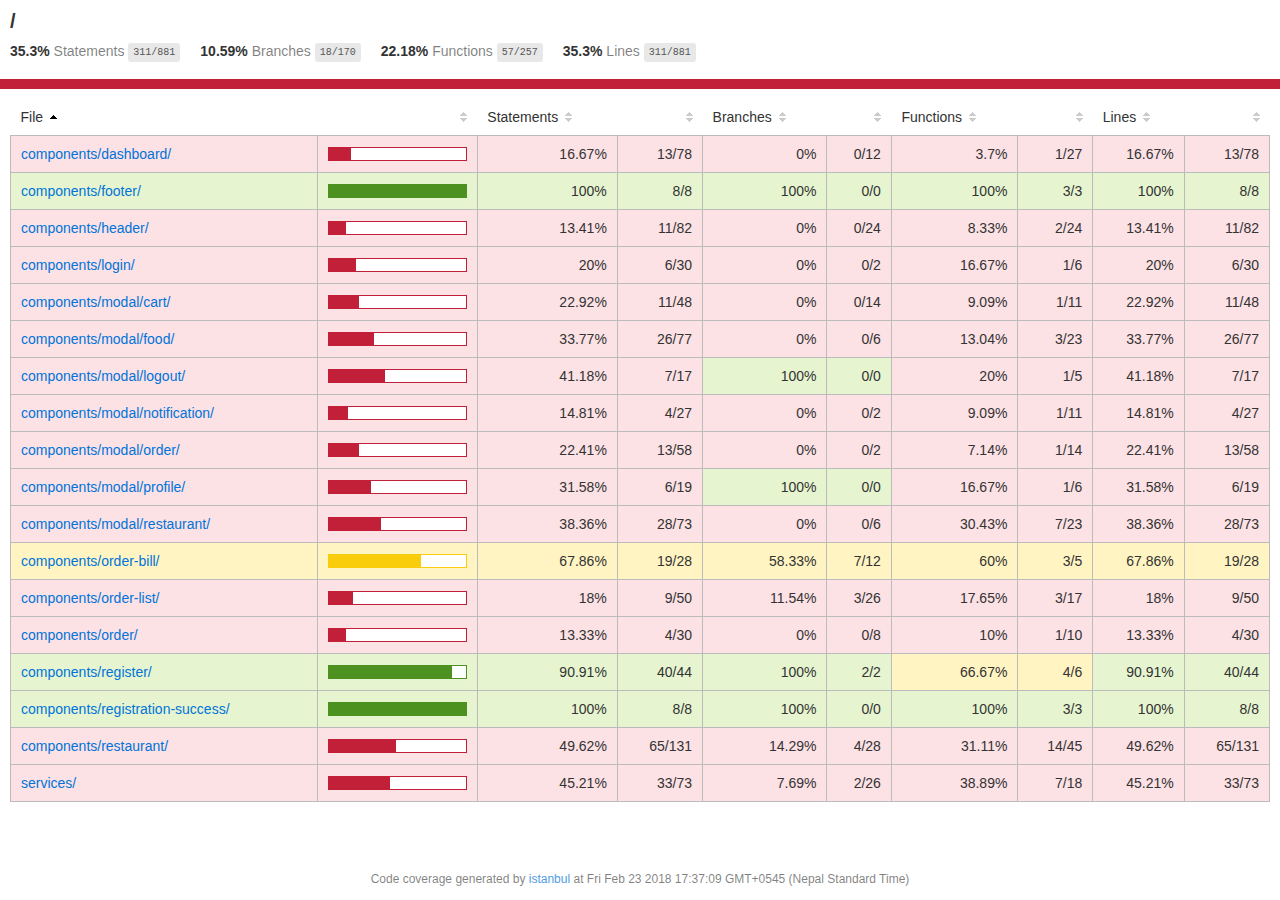
<file: test/coverage/PhantomJS 2.1.1 (Windows 8 0.0.0)/index.html>
<!doctype html>
<html lang="en">
<head>
    <title>Code coverage report for All files</title>
    <meta charset="utf-8" />
    <link rel="stylesheet" href="prettify.css" />
    <link rel="stylesheet" href="base.css" />
    <meta name="viewport" content="width=device-width, initial-scale=1">
    <style type='text/css'>
        .coverage-summary .sorter {
            background-image: url(sort-arrow-sprite.png);
        }
    </style>
</head>
<body>
<div class='wrapper'>
  <div class='pad1'>
    <h1>
      /
    </h1>
    <div class='clearfix'>
      <div class='fl pad1y space-right2'>
        <span class="strong">35.3% </span>
        <span class="quiet">Statements</span>
        <span class='fraction'>311/881</span>
      </div>
      <div class='fl pad1y space-right2'>
        <span class="strong">10.59% </span>
        <span class="quiet">Branches</span>
        <span class='fraction'>18/170</span>
      </div>
      <div class='fl pad1y space-right2'>
        <span class="strong">22.18% </span>
        <span class="quiet">Functions</span>
        <span class='fraction'>57/257</span>
      </div>
      <div class='fl pad1y space-right2'>
        <span class="strong">35.3% </span>
        <span class="quiet">Lines</span>
        <span class='fraction'>311/881</span>
      </div>
    </div>
  </div>
  <div class='status-line low'></div>
<div class="pad1">
<table class="coverage-summary">
<thead>
<tr>
   <th data-col="file" data-fmt="html" data-html="true" class="file">File</th>
   <th data-col="pic" data-type="number" data-fmt="html" data-html="true" class="pic"></th>
   <th data-col="statements" data-type="number" data-fmt="pct" class="pct">Statements</th>
   <th data-col="statements_raw" data-type="number" data-fmt="html" class="abs"></th>
   <th data-col="branches" data-type="number" data-fmt="pct" class="pct">Branches</th>
   <th data-col="branches_raw" data-type="number" data-fmt="html" class="abs"></th>
   <th data-col="functions" data-type="number" data-fmt="pct" class="pct">Functions</th>
   <th data-col="functions_raw" data-type="number" data-fmt="html" class="abs"></th>
   <th data-col="lines" data-type="number" data-fmt="pct" class="pct">Lines</th>
   <th data-col="lines_raw" data-type="number" data-fmt="html" class="abs"></th>
</tr>
</thead>
<tbody><tr>
	<td class="file low" data-value="components/dashboard/"><a href="components/dashboard/index.html">components/dashboard/</a></td>
	<td data-value="16.67" class="pic low"><div class="chart"><div class="cover-fill" style="width: 16%;"></div><div class="cover-empty" style="width:84%;"></div></div></td>
	<td data-value="16.67" class="pct low">16.67%</td>
	<td data-value="78" class="abs low">13/78</td>
	<td data-value="0" class="pct low">0%</td>
	<td data-value="12" class="abs low">0/12</td>
	<td data-value="3.7" class="pct low">3.7%</td>
	<td data-value="27" class="abs low">1/27</td>
	<td data-value="16.67" class="pct low">16.67%</td>
	<td data-value="78" class="abs low">13/78</td>
	</tr>

<tr>
	<td class="file high" data-value="components/footer/"><a href="components/footer/index.html">components/footer/</a></td>
	<td data-value="100" class="pic high"><div class="chart"><div class="cover-fill cover-full" style="width: 100%;"></div><div class="cover-empty" style="width:0%;"></div></div></td>
	<td data-value="100" class="pct high">100%</td>
	<td data-value="8" class="abs high">8/8</td>
	<td data-value="100" class="pct high">100%</td>
	<td data-value="0" class="abs high">0/0</td>
	<td data-value="100" class="pct high">100%</td>
	<td data-value="3" class="abs high">3/3</td>
	<td data-value="100" class="pct high">100%</td>
	<td data-value="8" class="abs high">8/8</td>
	</tr>

<tr>
	<td class="file low" data-value="components/header/"><a href="components/header/index.html">components/header/</a></td>
	<td data-value="13.41" class="pic low"><div class="chart"><div class="cover-fill" style="width: 13%;"></div><div class="cover-empty" style="width:87%;"></div></div></td>
	<td data-value="13.41" class="pct low">13.41%</td>
	<td data-value="82" class="abs low">11/82</td>
	<td data-value="0" class="pct low">0%</td>
	<td data-value="24" class="abs low">0/24</td>
	<td data-value="8.33" class="pct low">8.33%</td>
	<td data-value="24" class="abs low">2/24</td>
	<td data-value="13.41" class="pct low">13.41%</td>
	<td data-value="82" class="abs low">11/82</td>
	</tr>

<tr>
	<td class="file low" data-value="components/login/"><a href="components/login/index.html">components/login/</a></td>
	<td data-value="20" class="pic low"><div class="chart"><div class="cover-fill" style="width: 20%;"></div><div class="cover-empty" style="width:80%;"></div></div></td>
	<td data-value="20" class="pct low">20%</td>
	<td data-value="30" class="abs low">6/30</td>
	<td data-value="0" class="pct low">0%</td>
	<td data-value="2" class="abs low">0/2</td>
	<td data-value="16.67" class="pct low">16.67%</td>
	<td data-value="6" class="abs low">1/6</td>
	<td data-value="20" class="pct low">20%</td>
	<td data-value="30" class="abs low">6/30</td>
	</tr>

<tr>
	<td class="file low" data-value="components/modal/cart/"><a href="components/modal/cart/index.html">components/modal/cart/</a></td>
	<td data-value="22.92" class="pic low"><div class="chart"><div class="cover-fill" style="width: 22%;"></div><div class="cover-empty" style="width:78%;"></div></div></td>
	<td data-value="22.92" class="pct low">22.92%</td>
	<td data-value="48" class="abs low">11/48</td>
	<td data-value="0" class="pct low">0%</td>
	<td data-value="14" class="abs low">0/14</td>
	<td data-value="9.09" class="pct low">9.09%</td>
	<td data-value="11" class="abs low">1/11</td>
	<td data-value="22.92" class="pct low">22.92%</td>
	<td data-value="48" class="abs low">11/48</td>
	</tr>

<tr>
	<td class="file low" data-value="components/modal/food/"><a href="components/modal/food/index.html">components/modal/food/</a></td>
	<td data-value="33.77" class="pic low"><div class="chart"><div class="cover-fill" style="width: 33%;"></div><div class="cover-empty" style="width:67%;"></div></div></td>
	<td data-value="33.77" class="pct low">33.77%</td>
	<td data-value="77" class="abs low">26/77</td>
	<td data-value="0" class="pct low">0%</td>
	<td data-value="6" class="abs low">0/6</td>
	<td data-value="13.04" class="pct low">13.04%</td>
	<td data-value="23" class="abs low">3/23</td>
	<td data-value="33.77" class="pct low">33.77%</td>
	<td data-value="77" class="abs low">26/77</td>
	</tr>

<tr>
	<td class="file low" data-value="components/modal/logout/"><a href="components/modal/logout/index.html">components/modal/logout/</a></td>
	<td data-value="41.18" class="pic low"><div class="chart"><div class="cover-fill" style="width: 41%;"></div><div class="cover-empty" style="width:59%;"></div></div></td>
	<td data-value="41.18" class="pct low">41.18%</td>
	<td data-value="17" class="abs low">7/17</td>
	<td data-value="100" class="pct high">100%</td>
	<td data-value="0" class="abs high">0/0</td>
	<td data-value="20" class="pct low">20%</td>
	<td data-value="5" class="abs low">1/5</td>
	<td data-value="41.18" class="pct low">41.18%</td>
	<td data-value="17" class="abs low">7/17</td>
	</tr>

<tr>
	<td class="file low" data-value="components/modal/notification/"><a href="components/modal/notification/index.html">components/modal/notification/</a></td>
	<td data-value="14.81" class="pic low"><div class="chart"><div class="cover-fill" style="width: 14%;"></div><div class="cover-empty" style="width:86%;"></div></div></td>
	<td data-value="14.81" class="pct low">14.81%</td>
	<td data-value="27" class="abs low">4/27</td>
	<td data-value="0" class="pct low">0%</td>
	<td data-value="2" class="abs low">0/2</td>
	<td data-value="9.09" class="pct low">9.09%</td>
	<td data-value="11" class="abs low">1/11</td>
	<td data-value="14.81" class="pct low">14.81%</td>
	<td data-value="27" class="abs low">4/27</td>
	</tr>

<tr>
	<td class="file low" data-value="components/modal/order/"><a href="components/modal/order/index.html">components/modal/order/</a></td>
	<td data-value="22.41" class="pic low"><div class="chart"><div class="cover-fill" style="width: 22%;"></div><div class="cover-empty" style="width:78%;"></div></div></td>
	<td data-value="22.41" class="pct low">22.41%</td>
	<td data-value="58" class="abs low">13/58</td>
	<td data-value="0" class="pct low">0%</td>
	<td data-value="2" class="abs low">0/2</td>
	<td data-value="7.14" class="pct low">7.14%</td>
	<td data-value="14" class="abs low">1/14</td>
	<td data-value="22.41" class="pct low">22.41%</td>
	<td data-value="58" class="abs low">13/58</td>
	</tr>

<tr>
	<td class="file low" data-value="components/modal/profile/"><a href="components/modal/profile/index.html">components/modal/profile/</a></td>
	<td data-value="31.58" class="pic low"><div class="chart"><div class="cover-fill" style="width: 31%;"></div><div class="cover-empty" style="width:69%;"></div></div></td>
	<td data-value="31.58" class="pct low">31.58%</td>
	<td data-value="19" class="abs low">6/19</td>
	<td data-value="100" class="pct high">100%</td>
	<td data-value="0" class="abs high">0/0</td>
	<td data-value="16.67" class="pct low">16.67%</td>
	<td data-value="6" class="abs low">1/6</td>
	<td data-value="31.58" class="pct low">31.58%</td>
	<td data-value="19" class="abs low">6/19</td>
	</tr>

<tr>
	<td class="file low" data-value="components/modal/restaurant/"><a href="components/modal/restaurant/index.html">components/modal/restaurant/</a></td>
	<td data-value="38.36" class="pic low"><div class="chart"><div class="cover-fill" style="width: 38%;"></div><div class="cover-empty" style="width:62%;"></div></div></td>
	<td data-value="38.36" class="pct low">38.36%</td>
	<td data-value="73" class="abs low">28/73</td>
	<td data-value="0" class="pct low">0%</td>
	<td data-value="6" class="abs low">0/6</td>
	<td data-value="30.43" class="pct low">30.43%</td>
	<td data-value="23" class="abs low">7/23</td>
	<td data-value="38.36" class="pct low">38.36%</td>
	<td data-value="73" class="abs low">28/73</td>
	</tr>

<tr>
	<td class="file medium" data-value="components/order-bill/"><a href="components/order-bill/index.html">components/order-bill/</a></td>
	<td data-value="67.86" class="pic medium"><div class="chart"><div class="cover-fill" style="width: 67%;"></div><div class="cover-empty" style="width:33%;"></div></div></td>
	<td data-value="67.86" class="pct medium">67.86%</td>
	<td data-value="28" class="abs medium">19/28</td>
	<td data-value="58.33" class="pct medium">58.33%</td>
	<td data-value="12" class="abs medium">7/12</td>
	<td data-value="60" class="pct medium">60%</td>
	<td data-value="5" class="abs medium">3/5</td>
	<td data-value="67.86" class="pct medium">67.86%</td>
	<td data-value="28" class="abs medium">19/28</td>
	</tr>

<tr>
	<td class="file low" data-value="components/order-list/"><a href="components/order-list/index.html">components/order-list/</a></td>
	<td data-value="18" class="pic low"><div class="chart"><div class="cover-fill" style="width: 18%;"></div><div class="cover-empty" style="width:82%;"></div></div></td>
	<td data-value="18" class="pct low">18%</td>
	<td data-value="50" class="abs low">9/50</td>
	<td data-value="11.54" class="pct low">11.54%</td>
	<td data-value="26" class="abs low">3/26</td>
	<td data-value="17.65" class="pct low">17.65%</td>
	<td data-value="17" class="abs low">3/17</td>
	<td data-value="18" class="pct low">18%</td>
	<td data-value="50" class="abs low">9/50</td>
	</tr>

<tr>
	<td class="file low" data-value="components/order/"><a href="components/order/index.html">components/order/</a></td>
	<td data-value="13.33" class="pic low"><div class="chart"><div class="cover-fill" style="width: 13%;"></div><div class="cover-empty" style="width:87%;"></div></div></td>
	<td data-value="13.33" class="pct low">13.33%</td>
	<td data-value="30" class="abs low">4/30</td>
	<td data-value="0" class="pct low">0%</td>
	<td data-value="8" class="abs low">0/8</td>
	<td data-value="10" class="pct low">10%</td>
	<td data-value="10" class="abs low">1/10</td>
	<td data-value="13.33" class="pct low">13.33%</td>
	<td data-value="30" class="abs low">4/30</td>
	</tr>

<tr>
	<td class="file high" data-value="components/register/"><a href="components/register/index.html">components/register/</a></td>
	<td data-value="90.91" class="pic high"><div class="chart"><div class="cover-fill" style="width: 90%;"></div><div class="cover-empty" style="width:10%;"></div></div></td>
	<td data-value="90.91" class="pct high">90.91%</td>
	<td data-value="44" class="abs high">40/44</td>
	<td data-value="100" class="pct high">100%</td>
	<td data-value="2" class="abs high">2/2</td>
	<td data-value="66.67" class="pct medium">66.67%</td>
	<td data-value="6" class="abs medium">4/6</td>
	<td data-value="90.91" class="pct high">90.91%</td>
	<td data-value="44" class="abs high">40/44</td>
	</tr>

<tr>
	<td class="file high" data-value="components/registration-success/"><a href="components/registration-success/index.html">components/registration-success/</a></td>
	<td data-value="100" class="pic high"><div class="chart"><div class="cover-fill cover-full" style="width: 100%;"></div><div class="cover-empty" style="width:0%;"></div></div></td>
	<td data-value="100" class="pct high">100%</td>
	<td data-value="8" class="abs high">8/8</td>
	<td data-value="100" class="pct high">100%</td>
	<td data-value="0" class="abs high">0/0</td>
	<td data-value="100" class="pct high">100%</td>
	<td data-value="3" class="abs high">3/3</td>
	<td data-value="100" class="pct high">100%</td>
	<td data-value="8" class="abs high">8/8</td>
	</tr>

<tr>
	<td class="file low" data-value="components/restaurant/"><a href="components/restaurant/index.html">components/restaurant/</a></td>
	<td data-value="49.62" class="pic low"><div class="chart"><div class="cover-fill" style="width: 49%;"></div><div class="cover-empty" style="width:51%;"></div></div></td>
	<td data-value="49.62" class="pct low">49.62%</td>
	<td data-value="131" class="abs low">65/131</td>
	<td data-value="14.29" class="pct low">14.29%</td>
	<td data-value="28" class="abs low">4/28</td>
	<td data-value="31.11" class="pct low">31.11%</td>
	<td data-value="45" class="abs low">14/45</td>
	<td data-value="49.62" class="pct low">49.62%</td>
	<td data-value="131" class="abs low">65/131</td>
	</tr>

<tr>
	<td class="file low" data-value="services/"><a href="services/index.html">services/</a></td>
	<td data-value="45.21" class="pic low"><div class="chart"><div class="cover-fill" style="width: 45%;"></div><div class="cover-empty" style="width:55%;"></div></div></td>
	<td data-value="45.21" class="pct low">45.21%</td>
	<td data-value="73" class="abs low">33/73</td>
	<td data-value="7.69" class="pct low">7.69%</td>
	<td data-value="26" class="abs low">2/26</td>
	<td data-value="38.89" class="pct low">38.89%</td>
	<td data-value="18" class="abs low">7/18</td>
	<td data-value="45.21" class="pct low">45.21%</td>
	<td data-value="73" class="abs low">33/73</td>
	</tr>

</tbody>
</table>
</div><div class='push'></div><!-- for sticky footer -->
</div><!-- /wrapper -->
<div class='footer quiet pad2 space-top1 center small'>
  Code coverage
  generated by <a href="http://istanbul-js.org/" target="_blank">istanbul</a> at Fri Feb 23 2018 17:37:09 GMT+0545 (Nepal Standard Time)
</div>
</div>
<script src="prettify.js"></script>
<script>
window.onload = function () {
        if (typeof prettyPrint === 'function') {
            prettyPrint();
        }
};
</script>
<script src="sorter.js"></script>
</body>
</html>
</file>
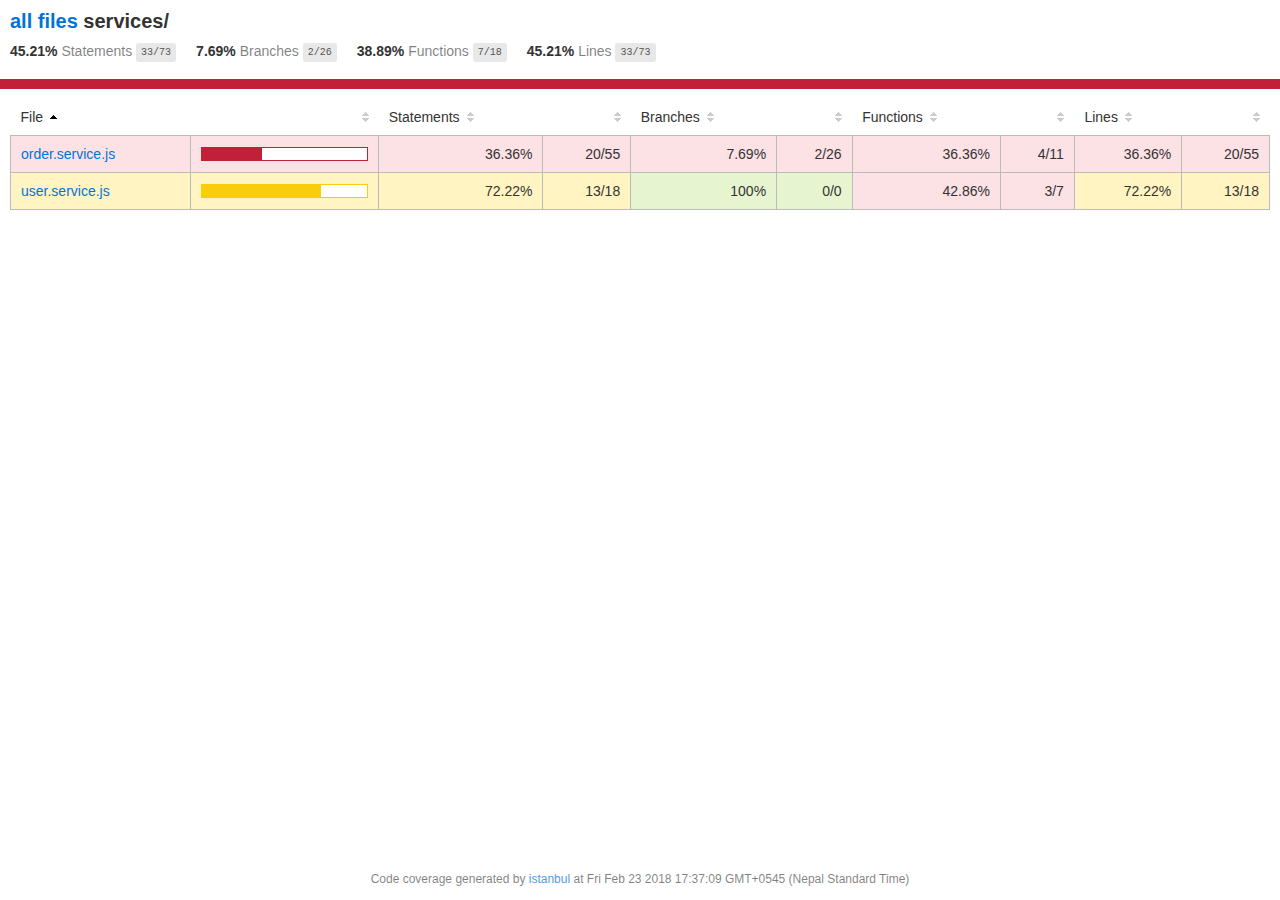
<file: test/coverage/PhantomJS 2.1.1 (Windows 8 0.0.0)/services/index.html>
<!doctype html>
<html lang="en">
<head>
    <title>Code coverage report for services\</title>
    <meta charset="utf-8" />
    <link rel="stylesheet" href="../prettify.css" />
    <link rel="stylesheet" href="../base.css" />
    <meta name="viewport" content="width=device-width, initial-scale=1">
    <style type='text/css'>
        .coverage-summary .sorter {
            background-image: url(../sort-arrow-sprite.png);
        }
    </style>
</head>
<body>
<div class='wrapper'>
  <div class='pad1'>
    <h1>
      <a href="../index.html">all files</a> services/
    </h1>
    <div class='clearfix'>
      <div class='fl pad1y space-right2'>
        <span class="strong">45.21% </span>
        <span class="quiet">Statements</span>
        <span class='fraction'>33/73</span>
      </div>
      <div class='fl pad1y space-right2'>
        <span class="strong">7.69% </span>
        <span class="quiet">Branches</span>
        <span class='fraction'>2/26</span>
      </div>
      <div class='fl pad1y space-right2'>
        <span class="strong">38.89% </span>
        <span class="quiet">Functions</span>
        <span class='fraction'>7/18</span>
      </div>
      <div class='fl pad1y space-right2'>
        <span class="strong">45.21% </span>
        <span class="quiet">Lines</span>
        <span class='fraction'>33/73</span>
      </div>
    </div>
  </div>
  <div class='status-line low'></div>
<div class="pad1">
<table class="coverage-summary">
<thead>
<tr>
   <th data-col="file" data-fmt="html" data-html="true" class="file">File</th>
   <th data-col="pic" data-type="number" data-fmt="html" data-html="true" class="pic"></th>
   <th data-col="statements" data-type="number" data-fmt="pct" class="pct">Statements</th>
   <th data-col="statements_raw" data-type="number" data-fmt="html" class="abs"></th>
   <th data-col="branches" data-type="number" data-fmt="pct" class="pct">Branches</th>
   <th data-col="branches_raw" data-type="number" data-fmt="html" class="abs"></th>
   <th data-col="functions" data-type="number" data-fmt="pct" class="pct">Functions</th>
   <th data-col="functions_raw" data-type="number" data-fmt="html" class="abs"></th>
   <th data-col="lines" data-type="number" data-fmt="pct" class="pct">Lines</th>
   <th data-col="lines_raw" data-type="number" data-fmt="html" class="abs"></th>
</tr>
</thead>
<tbody><tr>
	<td class="file low" data-value="order.service.js"><a href="order.service.js.html">order.service.js</a></td>
	<td data-value="36.36" class="pic low"><div class="chart"><div class="cover-fill" style="width: 36%;"></div><div class="cover-empty" style="width:64%;"></div></div></td>
	<td data-value="36.36" class="pct low">36.36%</td>
	<td data-value="55" class="abs low">20/55</td>
	<td data-value="7.69" class="pct low">7.69%</td>
	<td data-value="26" class="abs low">2/26</td>
	<td data-value="36.36" class="pct low">36.36%</td>
	<td data-value="11" class="abs low">4/11</td>
	<td data-value="36.36" class="pct low">36.36%</td>
	<td data-value="55" class="abs low">20/55</td>
	</tr>

<tr>
	<td class="file medium" data-value="user.service.js"><a href="user.service.js.html">user.service.js</a></td>
	<td data-value="72.22" class="pic medium"><div class="chart"><div class="cover-fill" style="width: 72%;"></div><div class="cover-empty" style="width:28%;"></div></div></td>
	<td data-value="72.22" class="pct medium">72.22%</td>
	<td data-value="18" class="abs medium">13/18</td>
	<td data-value="100" class="pct high">100%</td>
	<td data-value="0" class="abs high">0/0</td>
	<td data-value="42.86" class="pct low">42.86%</td>
	<td data-value="7" class="abs low">3/7</td>
	<td data-value="72.22" class="pct medium">72.22%</td>
	<td data-value="18" class="abs medium">13/18</td>
	</tr>

</tbody>
</table>
</div><div class='push'></div><!-- for sticky footer -->
</div><!-- /wrapper -->
<div class='footer quiet pad2 space-top1 center small'>
  Code coverage
  generated by <a href="http://istanbul-js.org/" target="_blank">istanbul</a> at Fri Feb 23 2018 17:37:09 GMT+0545 (Nepal Standard Time)
</div>
</div>
<script src="../prettify.js"></script>
<script>
window.onload = function () {
        if (typeof prettyPrint === 'function') {
            prettyPrint();
        }
};
</script>
<script src="../sorter.js"></script>
</body>
</html>
</file>
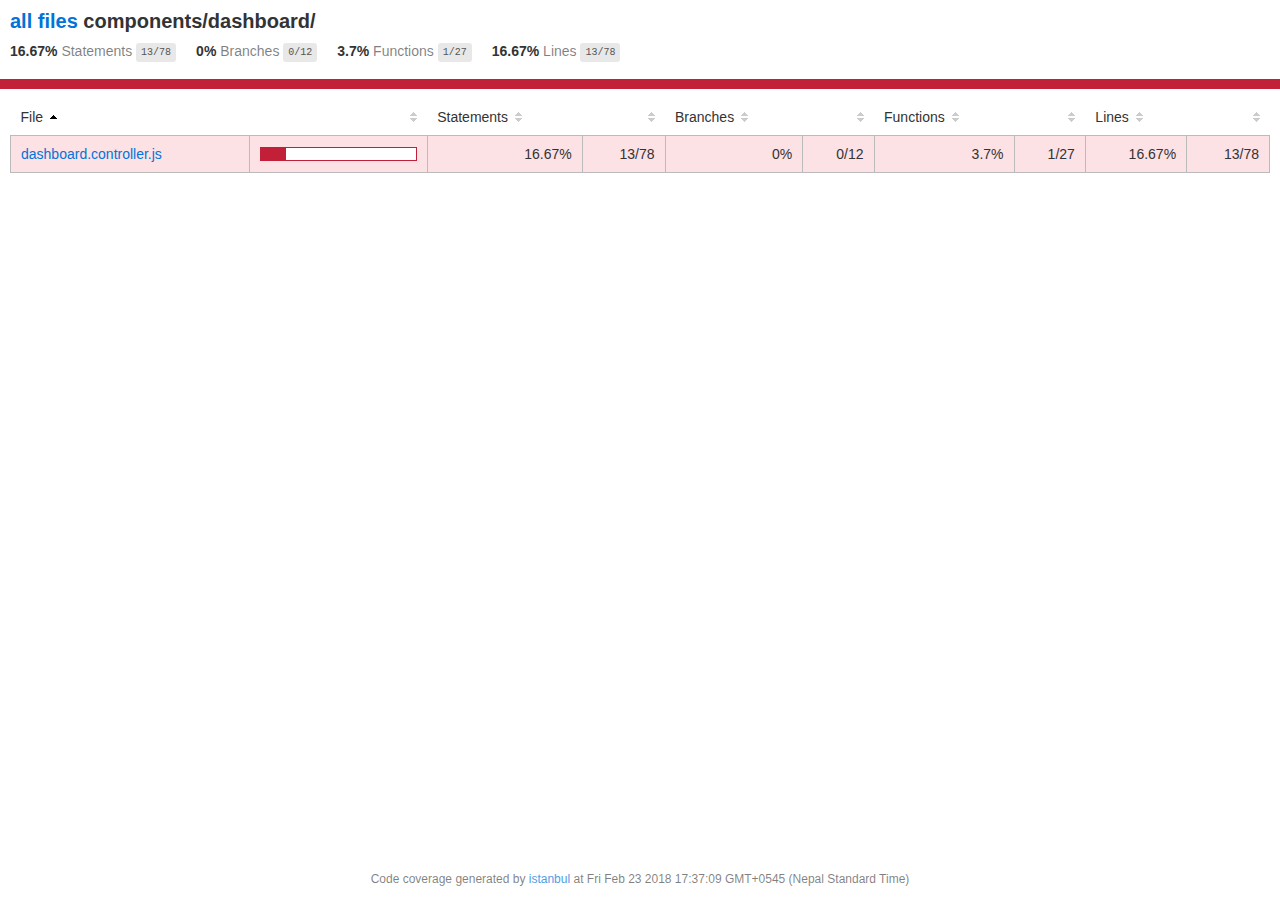
<file: test/coverage/PhantomJS 2.1.1 (Windows 8 0.0.0)/components/dashboard/index.html>
<!doctype html>
<html lang="en">
<head>
    <title>Code coverage report for components\dashboard\</title>
    <meta charset="utf-8" />
    <link rel="stylesheet" href="../../prettify.css" />
    <link rel="stylesheet" href="../../base.css" />
    <meta name="viewport" content="width=device-width, initial-scale=1">
    <style type='text/css'>
        .coverage-summary .sorter {
            background-image: url(../../sort-arrow-sprite.png);
        }
    </style>
</head>
<body>
<div class='wrapper'>
  <div class='pad1'>
    <h1>
      <a href="../../index.html">all files</a> components/dashboard/
    </h1>
    <div class='clearfix'>
      <div class='fl pad1y space-right2'>
        <span class="strong">16.67% </span>
        <span class="quiet">Statements</span>
        <span class='fraction'>13/78</span>
      </div>
      <div class='fl pad1y space-right2'>
        <span class="strong">0% </span>
        <span class="quiet">Branches</span>
        <span class='fraction'>0/12</span>
      </div>
      <div class='fl pad1y space-right2'>
        <span class="strong">3.7% </span>
        <span class="quiet">Functions</span>
        <span class='fraction'>1/27</span>
      </div>
      <div class='fl pad1y space-right2'>
        <span class="strong">16.67% </span>
        <span class="quiet">Lines</span>
        <span class='fraction'>13/78</span>
      </div>
    </div>
  </div>
  <div class='status-line low'></div>
<div class="pad1">
<table class="coverage-summary">
<thead>
<tr>
   <th data-col="file" data-fmt="html" data-html="true" class="file">File</th>
   <th data-col="pic" data-type="number" data-fmt="html" data-html="true" class="pic"></th>
   <th data-col="statements" data-type="number" data-fmt="pct" class="pct">Statements</th>
   <th data-col="statements_raw" data-type="number" data-fmt="html" class="abs"></th>
   <th data-col="branches" data-type="number" data-fmt="pct" class="pct">Branches</th>
   <th data-col="branches_raw" data-type="number" data-fmt="html" class="abs"></th>
   <th data-col="functions" data-type="number" data-fmt="pct" class="pct">Functions</th>
   <th data-col="functions_raw" data-type="number" data-fmt="html" class="abs"></th>
   <th data-col="lines" data-type="number" data-fmt="pct" class="pct">Lines</th>
   <th data-col="lines_raw" data-type="number" data-fmt="html" class="abs"></th>
</tr>
</thead>
<tbody><tr>
	<td class="file low" data-value="dashboard.controller.js"><a href="dashboard.controller.js.html">dashboard.controller.js</a></td>
	<td data-value="16.67" class="pic low"><div class="chart"><div class="cover-fill" style="width: 16%;"></div><div class="cover-empty" style="width:84%;"></div></div></td>
	<td data-value="16.67" class="pct low">16.67%</td>
	<td data-value="78" class="abs low">13/78</td>
	<td data-value="0" class="pct low">0%</td>
	<td data-value="12" class="abs low">0/12</td>
	<td data-value="3.7" class="pct low">3.7%</td>
	<td data-value="27" class="abs low">1/27</td>
	<td data-value="16.67" class="pct low">16.67%</td>
	<td data-value="78" class="abs low">13/78</td>
	</tr>

</tbody>
</table>
</div><div class='push'></div><!-- for sticky footer -->
</div><!-- /wrapper -->
<div class='footer quiet pad2 space-top1 center small'>
  Code coverage
  generated by <a href="http://istanbul-js.org/" target="_blank">istanbul</a> at Fri Feb 23 2018 17:37:09 GMT+0545 (Nepal Standard Time)
</div>
</div>
<script src="../../prettify.js"></script>
<script>
window.onload = function () {
        if (typeof prettyPrint === 'function') {
            prettyPrint();
        }
};
</script>
<script src="../../sorter.js"></script>
</body>
</html>
</file>
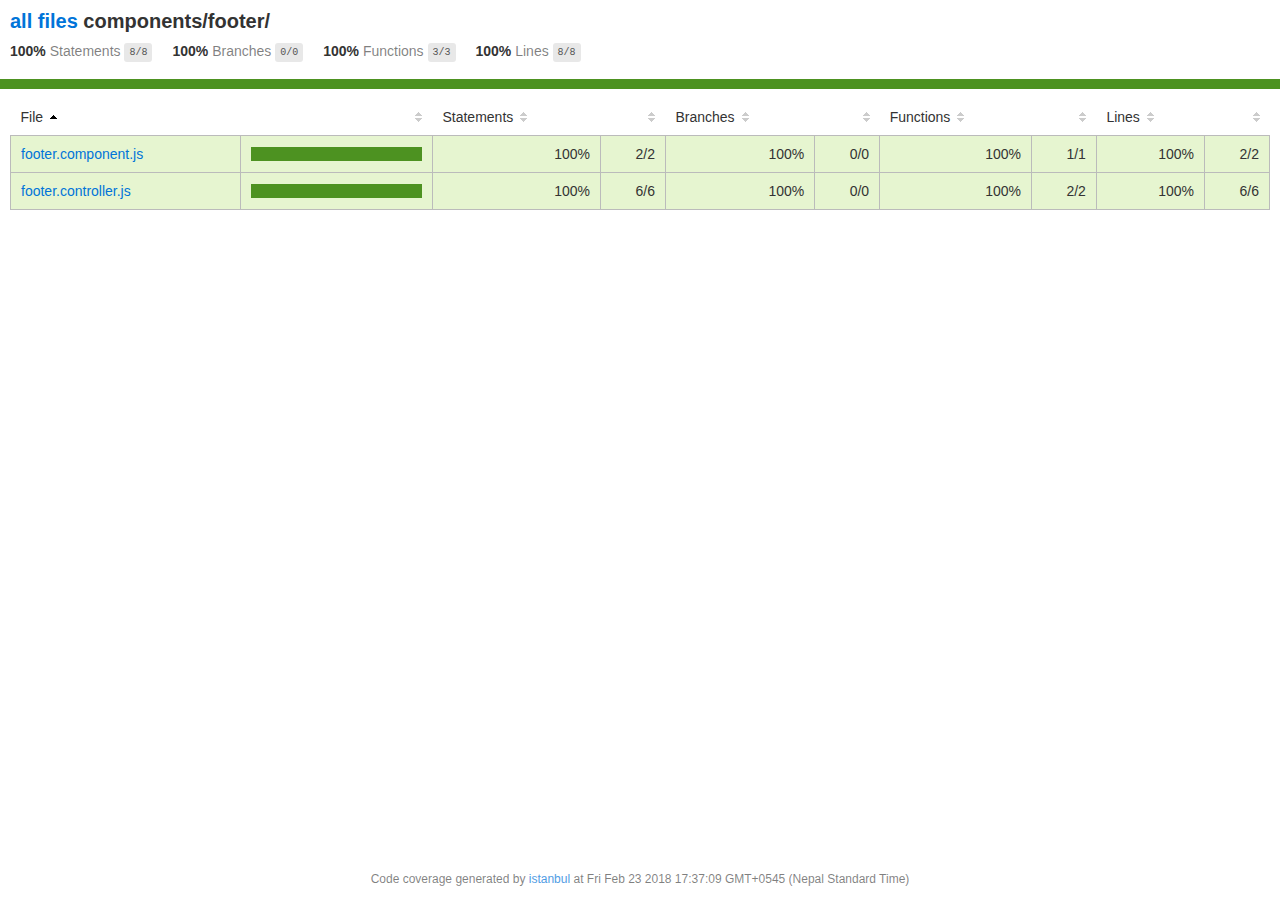
<file: test/coverage/PhantomJS 2.1.1 (Windows 8 0.0.0)/components/footer/index.html>
<!doctype html>
<html lang="en">
<head>
    <title>Code coverage report for components\footer\</title>
    <meta charset="utf-8" />
    <link rel="stylesheet" href="../../prettify.css" />
    <link rel="stylesheet" href="../../base.css" />
    <meta name="viewport" content="width=device-width, initial-scale=1">
    <style type='text/css'>
        .coverage-summary .sorter {
            background-image: url(../../sort-arrow-sprite.png);
        }
    </style>
</head>
<body>
<div class='wrapper'>
  <div class='pad1'>
    <h1>
      <a href="../../index.html">all files</a> components/footer/
    </h1>
    <div class='clearfix'>
      <div class='fl pad1y space-right2'>
        <span class="strong">100% </span>
        <span class="quiet">Statements</span>
        <span class='fraction'>8/8</span>
      </div>
      <div class='fl pad1y space-right2'>
        <span class="strong">100% </span>
        <span class="quiet">Branches</span>
        <span class='fraction'>0/0</span>
      </div>
      <div class='fl pad1y space-right2'>
        <span class="strong">100% </span>
        <span class="quiet">Functions</span>
        <span class='fraction'>3/3</span>
      </div>
      <div class='fl pad1y space-right2'>
        <span class="strong">100% </span>
        <span class="quiet">Lines</span>
        <span class='fraction'>8/8</span>
      </div>
    </div>
  </div>
  <div class='status-line high'></div>
<div class="pad1">
<table class="coverage-summary">
<thead>
<tr>
   <th data-col="file" data-fmt="html" data-html="true" class="file">File</th>
   <th data-col="pic" data-type="number" data-fmt="html" data-html="true" class="pic"></th>
   <th data-col="statements" data-type="number" data-fmt="pct" class="pct">Statements</th>
   <th data-col="statements_raw" data-type="number" data-fmt="html" class="abs"></th>
   <th data-col="branches" data-type="number" data-fmt="pct" class="pct">Branches</th>
   <th data-col="branches_raw" data-type="number" data-fmt="html" class="abs"></th>
   <th data-col="functions" data-type="number" data-fmt="pct" class="pct">Functions</th>
   <th data-col="functions_raw" data-type="number" data-fmt="html" class="abs"></th>
   <th data-col="lines" data-type="number" data-fmt="pct" class="pct">Lines</th>
   <th data-col="lines_raw" data-type="number" data-fmt="html" class="abs"></th>
</tr>
</thead>
<tbody><tr>
	<td class="file high" data-value="footer.component.js"><a href="footer.component.js.html">footer.component.js</a></td>
	<td data-value="100" class="pic high"><div class="chart"><div class="cover-fill cover-full" style="width: 100%;"></div><div class="cover-empty" style="width:0%;"></div></div></td>
	<td data-value="100" class="pct high">100%</td>
	<td data-value="2" class="abs high">2/2</td>
	<td data-value="100" class="pct high">100%</td>
	<td data-value="0" class="abs high">0/0</td>
	<td data-value="100" class="pct high">100%</td>
	<td data-value="1" class="abs high">1/1</td>
	<td data-value="100" class="pct high">100%</td>
	<td data-value="2" class="abs high">2/2</td>
	</tr>

<tr>
	<td class="file high" data-value="footer.controller.js"><a href="footer.controller.js.html">footer.controller.js</a></td>
	<td data-value="100" class="pic high"><div class="chart"><div class="cover-fill cover-full" style="width: 100%;"></div><div class="cover-empty" style="width:0%;"></div></div></td>
	<td data-value="100" class="pct high">100%</td>
	<td data-value="6" class="abs high">6/6</td>
	<td data-value="100" class="pct high">100%</td>
	<td data-value="0" class="abs high">0/0</td>
	<td data-value="100" class="pct high">100%</td>
	<td data-value="2" class="abs high">2/2</td>
	<td data-value="100" class="pct high">100%</td>
	<td data-value="6" class="abs high">6/6</td>
	</tr>

</tbody>
</table>
</div><div class='push'></div><!-- for sticky footer -->
</div><!-- /wrapper -->
<div class='footer quiet pad2 space-top1 center small'>
  Code coverage
  generated by <a href="http://istanbul-js.org/" target="_blank">istanbul</a> at Fri Feb 23 2018 17:37:09 GMT+0545 (Nepal Standard Time)
</div>
</div>
<script src="../../prettify.js"></script>
<script>
window.onload = function () {
        if (typeof prettyPrint === 'function') {
            prettyPrint();
        }
};
</script>
<script src="../../sorter.js"></script>
</body>
</html>
</file>
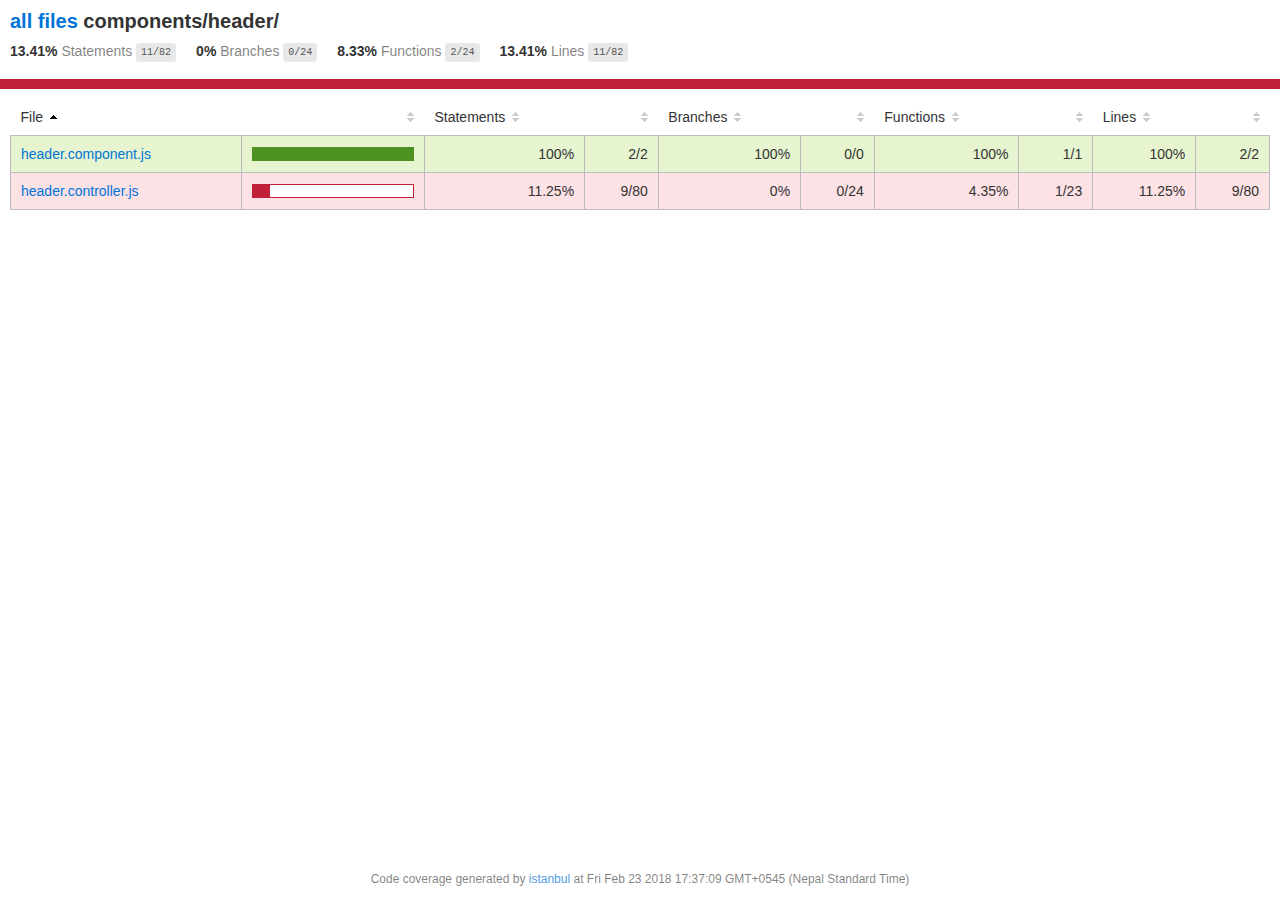
<file: test/coverage/PhantomJS 2.1.1 (Windows 8 0.0.0)/components/header/index.html>
<!doctype html>
<html lang="en">
<head>
    <title>Code coverage report for components\header\</title>
    <meta charset="utf-8" />
    <link rel="stylesheet" href="../../prettify.css" />
    <link rel="stylesheet" href="../../base.css" />
    <meta name="viewport" content="width=device-width, initial-scale=1">
    <style type='text/css'>
        .coverage-summary .sorter {
            background-image: url(../../sort-arrow-sprite.png);
        }
    </style>
</head>
<body>
<div class='wrapper'>
  <div class='pad1'>
    <h1>
      <a href="../../index.html">all files</a> components/header/
    </h1>
    <div class='clearfix'>
      <div class='fl pad1y space-right2'>
        <span class="strong">13.41% </span>
        <span class="quiet">Statements</span>
        <span class='fraction'>11/82</span>
      </div>
      <div class='fl pad1y space-right2'>
        <span class="strong">0% </span>
        <span class="quiet">Branches</span>
        <span class='fraction'>0/24</span>
      </div>
      <div class='fl pad1y space-right2'>
        <span class="strong">8.33% </span>
        <span class="quiet">Functions</span>
        <span class='fraction'>2/24</span>
      </div>
      <div class='fl pad1y space-right2'>
        <span class="strong">13.41% </span>
        <span class="quiet">Lines</span>
        <span class='fraction'>11/82</span>
      </div>
    </div>
  </div>
  <div class='status-line low'></div>
<div class="pad1">
<table class="coverage-summary">
<thead>
<tr>
   <th data-col="file" data-fmt="html" data-html="true" class="file">File</th>
   <th data-col="pic" data-type="number" data-fmt="html" data-html="true" class="pic"></th>
   <th data-col="statements" data-type="number" data-fmt="pct" class="pct">Statements</th>
   <th data-col="statements_raw" data-type="number" data-fmt="html" class="abs"></th>
   <th data-col="branches" data-type="number" data-fmt="pct" class="pct">Branches</th>
   <th data-col="branches_raw" data-type="number" data-fmt="html" class="abs"></th>
   <th data-col="functions" data-type="number" data-fmt="pct" class="pct">Functions</th>
   <th data-col="functions_raw" data-type="number" data-fmt="html" class="abs"></th>
   <th data-col="lines" data-type="number" data-fmt="pct" class="pct">Lines</th>
   <th data-col="lines_raw" data-type="number" data-fmt="html" class="abs"></th>
</tr>
</thead>
<tbody><tr>
	<td class="file high" data-value="header.component.js"><a href="header.component.js.html">header.component.js</a></td>
	<td data-value="100" class="pic high"><div class="chart"><div class="cover-fill cover-full" style="width: 100%;"></div><div class="cover-empty" style="width:0%;"></div></div></td>
	<td data-value="100" class="pct high">100%</td>
	<td data-value="2" class="abs high">2/2</td>
	<td data-value="100" class="pct high">100%</td>
	<td data-value="0" class="abs high">0/0</td>
	<td data-value="100" class="pct high">100%</td>
	<td data-value="1" class="abs high">1/1</td>
	<td data-value="100" class="pct high">100%</td>
	<td data-value="2" class="abs high">2/2</td>
	</tr>

<tr>
	<td class="file low" data-value="header.controller.js"><a href="header.controller.js.html">header.controller.js</a></td>
	<td data-value="11.25" class="pic low"><div class="chart"><div class="cover-fill" style="width: 11%;"></div><div class="cover-empty" style="width:89%;"></div></div></td>
	<td data-value="11.25" class="pct low">11.25%</td>
	<td data-value="80" class="abs low">9/80</td>
	<td data-value="0" class="pct low">0%</td>
	<td data-value="24" class="abs low">0/24</td>
	<td data-value="4.35" class="pct low">4.35%</td>
	<td data-value="23" class="abs low">1/23</td>
	<td data-value="11.25" class="pct low">11.25%</td>
	<td data-value="80" class="abs low">9/80</td>
	</tr>

</tbody>
</table>
</div><div class='push'></div><!-- for sticky footer -->
</div><!-- /wrapper -->
<div class='footer quiet pad2 space-top1 center small'>
  Code coverage
  generated by <a href="http://istanbul-js.org/" target="_blank">istanbul</a> at Fri Feb 23 2018 17:37:09 GMT+0545 (Nepal Standard Time)
</div>
</div>
<script src="../../prettify.js"></script>
<script>
window.onload = function () {
        if (typeof prettyPrint === 'function') {
            prettyPrint();
        }
};
</script>
<script src="../../sorter.js"></script>
</body>
</html>
</file>
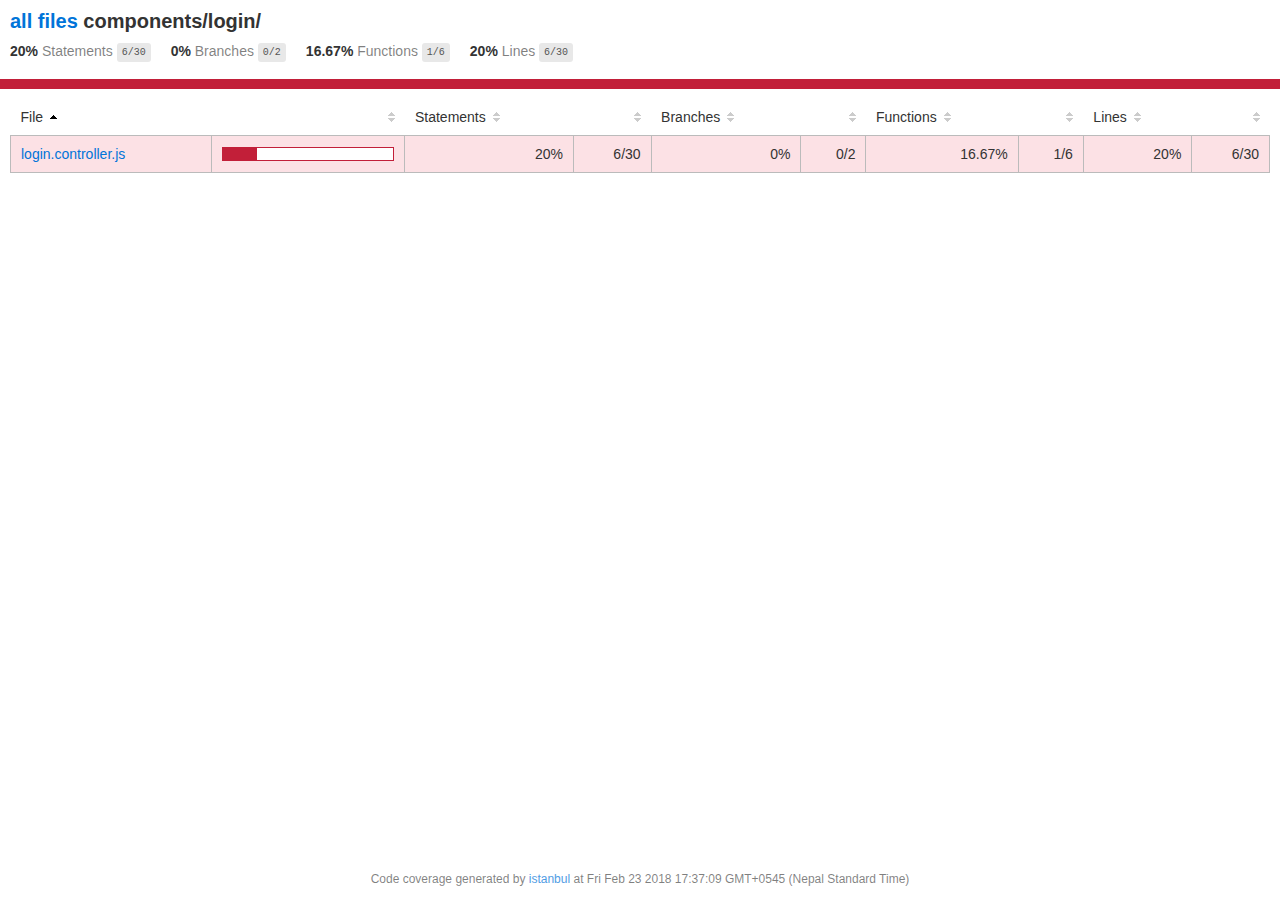
<file: test/coverage/PhantomJS 2.1.1 (Windows 8 0.0.0)/components/login/index.html>
<!doctype html>
<html lang="en">
<head>
    <title>Code coverage report for components\login\</title>
    <meta charset="utf-8" />
    <link rel="stylesheet" href="../../prettify.css" />
    <link rel="stylesheet" href="../../base.css" />
    <meta name="viewport" content="width=device-width, initial-scale=1">
    <style type='text/css'>
        .coverage-summary .sorter {
            background-image: url(../../sort-arrow-sprite.png);
        }
    </style>
</head>
<body>
<div class='wrapper'>
  <div class='pad1'>
    <h1>
      <a href="../../index.html">all files</a> components/login/
    </h1>
    <div class='clearfix'>
      <div class='fl pad1y space-right2'>
        <span class="strong">20% </span>
        <span class="quiet">Statements</span>
        <span class='fraction'>6/30</span>
      </div>
      <div class='fl pad1y space-right2'>
        <span class="strong">0% </span>
        <span class="quiet">Branches</span>
        <span class='fraction'>0/2</span>
      </div>
      <div class='fl pad1y space-right2'>
        <span class="strong">16.67% </span>
        <span class="quiet">Functions</span>
        <span class='fraction'>1/6</span>
      </div>
      <div class='fl pad1y space-right2'>
        <span class="strong">20% </span>
        <span class="quiet">Lines</span>
        <span class='fraction'>6/30</span>
      </div>
    </div>
  </div>
  <div class='status-line low'></div>
<div class="pad1">
<table class="coverage-summary">
<thead>
<tr>
   <th data-col="file" data-fmt="html" data-html="true" class="file">File</th>
   <th data-col="pic" data-type="number" data-fmt="html" data-html="true" class="pic"></th>
   <th data-col="statements" data-type="number" data-fmt="pct" class="pct">Statements</th>
   <th data-col="statements_raw" data-type="number" data-fmt="html" class="abs"></th>
   <th data-col="branches" data-type="number" data-fmt="pct" class="pct">Branches</th>
   <th data-col="branches_raw" data-type="number" data-fmt="html" class="abs"></th>
   <th data-col="functions" data-type="number" data-fmt="pct" class="pct">Functions</th>
   <th data-col="functions_raw" data-type="number" data-fmt="html" class="abs"></th>
   <th data-col="lines" data-type="number" data-fmt="pct" class="pct">Lines</th>
   <th data-col="lines_raw" data-type="number" data-fmt="html" class="abs"></th>
</tr>
</thead>
<tbody><tr>
	<td class="file low" data-value="login.controller.js"><a href="login.controller.js.html">login.controller.js</a></td>
	<td data-value="20" class="pic low"><div class="chart"><div class="cover-fill" style="width: 20%;"></div><div class="cover-empty" style="width:80%;"></div></div></td>
	<td data-value="20" class="pct low">20%</td>
	<td data-value="30" class="abs low">6/30</td>
	<td data-value="0" class="pct low">0%</td>
	<td data-value="2" class="abs low">0/2</td>
	<td data-value="16.67" class="pct low">16.67%</td>
	<td data-value="6" class="abs low">1/6</td>
	<td data-value="20" class="pct low">20%</td>
	<td data-value="30" class="abs low">6/30</td>
	</tr>

</tbody>
</table>
</div><div class='push'></div><!-- for sticky footer -->
</div><!-- /wrapper -->
<div class='footer quiet pad2 space-top1 center small'>
  Code coverage
  generated by <a href="http://istanbul-js.org/" target="_blank">istanbul</a> at Fri Feb 23 2018 17:37:09 GMT+0545 (Nepal Standard Time)
</div>
</div>
<script src="../../prettify.js"></script>
<script>
window.onload = function () {
        if (typeof prettyPrint === 'function') {
            prettyPrint();
        }
};
</script>
<script src="../../sorter.js"></script>
</body>
</html>
</file>
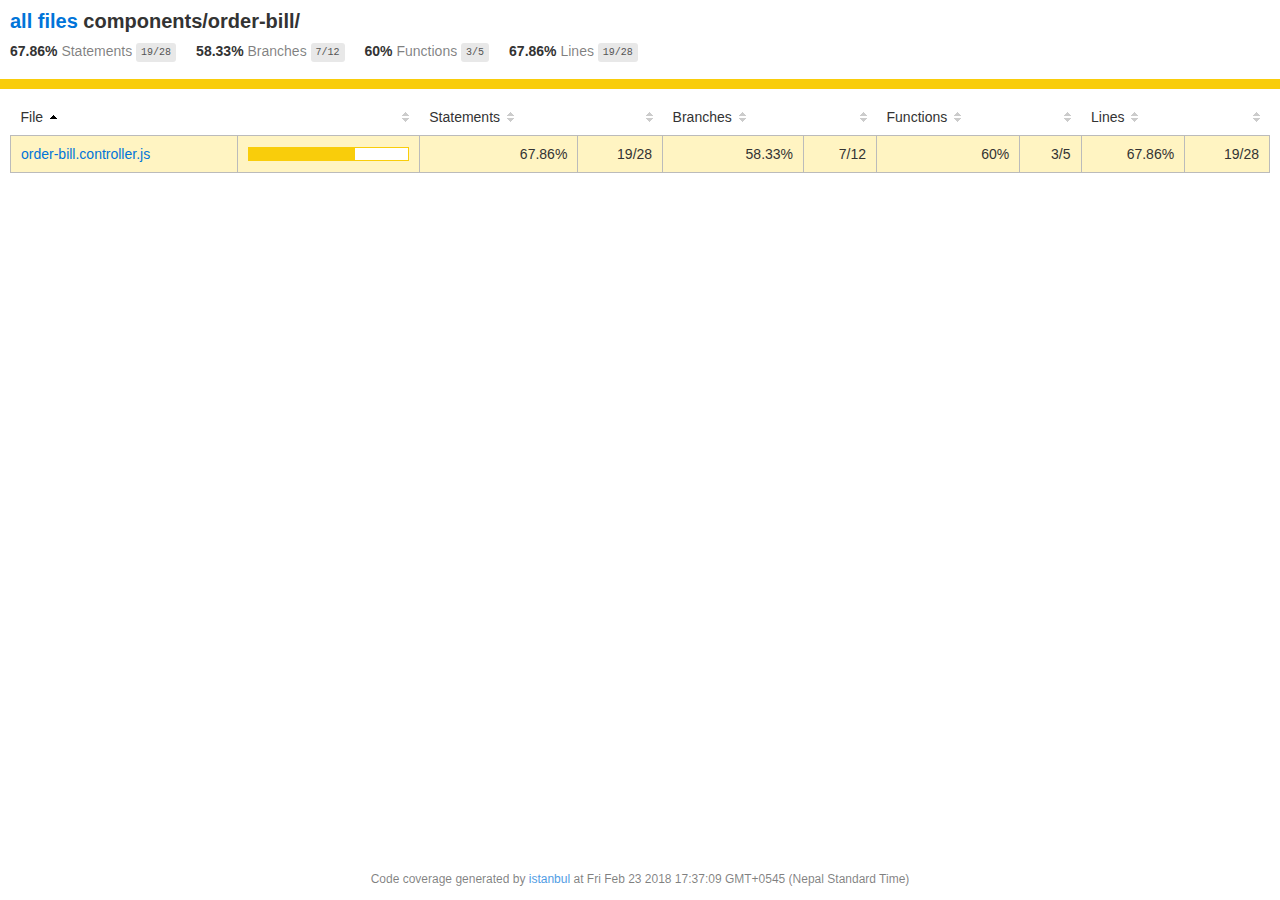
<file: test/coverage/PhantomJS 2.1.1 (Windows 8 0.0.0)/components/order-bill/index.html>
<!doctype html>
<html lang="en">
<head>
    <title>Code coverage report for components\order-bill\</title>
    <meta charset="utf-8" />
    <link rel="stylesheet" href="../../prettify.css" />
    <link rel="stylesheet" href="../../base.css" />
    <meta name="viewport" content="width=device-width, initial-scale=1">
    <style type='text/css'>
        .coverage-summary .sorter {
            background-image: url(../../sort-arrow-sprite.png);
        }
    </style>
</head>
<body>
<div class='wrapper'>
  <div class='pad1'>
    <h1>
      <a href="../../index.html">all files</a> components/order-bill/
    </h1>
    <div class='clearfix'>
      <div class='fl pad1y space-right2'>
        <span class="strong">67.86% </span>
        <span class="quiet">Statements</span>
        <span class='fraction'>19/28</span>
      </div>
      <div class='fl pad1y space-right2'>
        <span class="strong">58.33% </span>
        <span class="quiet">Branches</span>
        <span class='fraction'>7/12</span>
      </div>
      <div class='fl pad1y space-right2'>
        <span class="strong">60% </span>
        <span class="quiet">Functions</span>
        <span class='fraction'>3/5</span>
      </div>
      <div class='fl pad1y space-right2'>
        <span class="strong">67.86% </span>
        <span class="quiet">Lines</span>
        <span class='fraction'>19/28</span>
      </div>
    </div>
  </div>
  <div class='status-line medium'></div>
<div class="pad1">
<table class="coverage-summary">
<thead>
<tr>
   <th data-col="file" data-fmt="html" data-html="true" class="file">File</th>
   <th data-col="pic" data-type="number" data-fmt="html" data-html="true" class="pic"></th>
   <th data-col="statements" data-type="number" data-fmt="pct" class="pct">Statements</th>
   <th data-col="statements_raw" data-type="number" data-fmt="html" class="abs"></th>
   <th data-col="branches" data-type="number" data-fmt="pct" class="pct">Branches</th>
   <th data-col="branches_raw" data-type="number" data-fmt="html" class="abs"></th>
   <th data-col="functions" data-type="number" data-fmt="pct" class="pct">Functions</th>
   <th data-col="functions_raw" data-type="number" data-fmt="html" class="abs"></th>
   <th data-col="lines" data-type="number" data-fmt="pct" class="pct">Lines</th>
   <th data-col="lines_raw" data-type="number" data-fmt="html" class="abs"></th>
</tr>
</thead>
<tbody><tr>
	<td class="file medium" data-value="order-bill.controller.js"><a href="order-bill.controller.js.html">order-bill.controller.js</a></td>
	<td data-value="67.86" class="pic medium"><div class="chart"><div class="cover-fill" style="width: 67%;"></div><div class="cover-empty" style="width:33%;"></div></div></td>
	<td data-value="67.86" class="pct medium">67.86%</td>
	<td data-value="28" class="abs medium">19/28</td>
	<td data-value="58.33" class="pct medium">58.33%</td>
	<td data-value="12" class="abs medium">7/12</td>
	<td data-value="60" class="pct medium">60%</td>
	<td data-value="5" class="abs medium">3/5</td>
	<td data-value="67.86" class="pct medium">67.86%</td>
	<td data-value="28" class="abs medium">19/28</td>
	</tr>

</tbody>
</table>
</div><div class='push'></div><!-- for sticky footer -->
</div><!-- /wrapper -->
<div class='footer quiet pad2 space-top1 center small'>
  Code coverage
  generated by <a href="http://istanbul-js.org/" target="_blank">istanbul</a> at Fri Feb 23 2018 17:37:09 GMT+0545 (Nepal Standard Time)
</div>
</div>
<script src="../../prettify.js"></script>
<script>
window.onload = function () {
        if (typeof prettyPrint === 'function') {
            prettyPrint();
        }
};
</script>
<script src="../../sorter.js"></script>
</body>
</html>
</file>
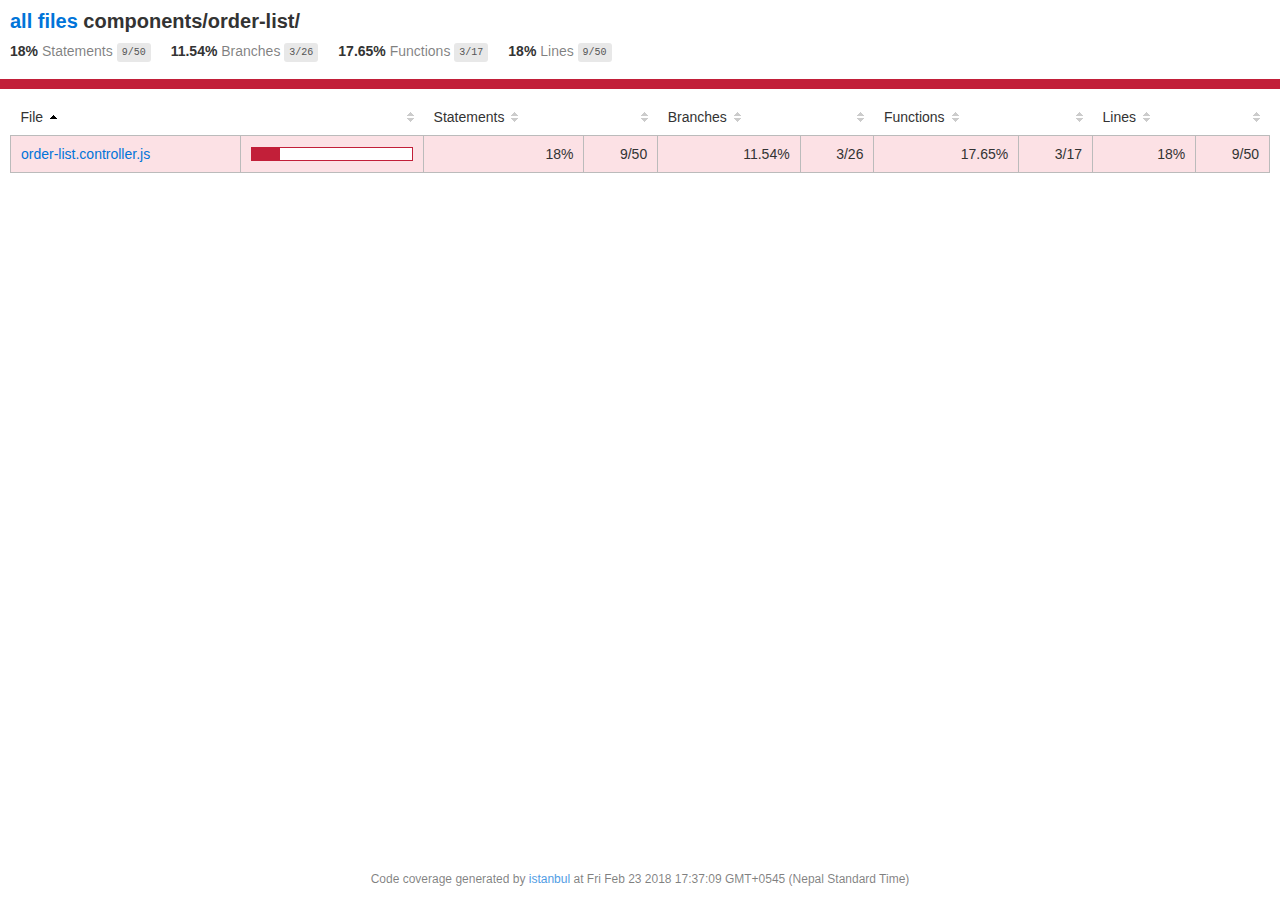
<file: test/coverage/PhantomJS 2.1.1 (Windows 8 0.0.0)/components/order-list/index.html>
<!doctype html>
<html lang="en">
<head>
    <title>Code coverage report for components\order-list\</title>
    <meta charset="utf-8" />
    <link rel="stylesheet" href="../../prettify.css" />
    <link rel="stylesheet" href="../../base.css" />
    <meta name="viewport" content="width=device-width, initial-scale=1">
    <style type='text/css'>
        .coverage-summary .sorter {
            background-image: url(../../sort-arrow-sprite.png);
        }
    </style>
</head>
<body>
<div class='wrapper'>
  <div class='pad1'>
    <h1>
      <a href="../../index.html">all files</a> components/order-list/
    </h1>
    <div class='clearfix'>
      <div class='fl pad1y space-right2'>
        <span class="strong">18% </span>
        <span class="quiet">Statements</span>
        <span class='fraction'>9/50</span>
      </div>
      <div class='fl pad1y space-right2'>
        <span class="strong">11.54% </span>
        <span class="quiet">Branches</span>
        <span class='fraction'>3/26</span>
      </div>
      <div class='fl pad1y space-right2'>
        <span class="strong">17.65% </span>
        <span class="quiet">Functions</span>
        <span class='fraction'>3/17</span>
      </div>
      <div class='fl pad1y space-right2'>
        <span class="strong">18% </span>
        <span class="quiet">Lines</span>
        <span class='fraction'>9/50</span>
      </div>
    </div>
  </div>
  <div class='status-line low'></div>
<div class="pad1">
<table class="coverage-summary">
<thead>
<tr>
   <th data-col="file" data-fmt="html" data-html="true" class="file">File</th>
   <th data-col="pic" data-type="number" data-fmt="html" data-html="true" class="pic"></th>
   <th data-col="statements" data-type="number" data-fmt="pct" class="pct">Statements</th>
   <th data-col="statements_raw" data-type="number" data-fmt="html" class="abs"></th>
   <th data-col="branches" data-type="number" data-fmt="pct" class="pct">Branches</th>
   <th data-col="branches_raw" data-type="number" data-fmt="html" class="abs"></th>
   <th data-col="functions" data-type="number" data-fmt="pct" class="pct">Functions</th>
   <th data-col="functions_raw" data-type="number" data-fmt="html" class="abs"></th>
   <th data-col="lines" data-type="number" data-fmt="pct" class="pct">Lines</th>
   <th data-col="lines_raw" data-type="number" data-fmt="html" class="abs"></th>
</tr>
</thead>
<tbody><tr>
	<td class="file low" data-value="order-list.controller.js"><a href="order-list.controller.js.html">order-list.controller.js</a></td>
	<td data-value="18" class="pic low"><div class="chart"><div class="cover-fill" style="width: 18%;"></div><div class="cover-empty" style="width:82%;"></div></div></td>
	<td data-value="18" class="pct low">18%</td>
	<td data-value="50" class="abs low">9/50</td>
	<td data-value="11.54" class="pct low">11.54%</td>
	<td data-value="26" class="abs low">3/26</td>
	<td data-value="17.65" class="pct low">17.65%</td>
	<td data-value="17" class="abs low">3/17</td>
	<td data-value="18" class="pct low">18%</td>
	<td data-value="50" class="abs low">9/50</td>
	</tr>

</tbody>
</table>
</div><div class='push'></div><!-- for sticky footer -->
</div><!-- /wrapper -->
<div class='footer quiet pad2 space-top1 center small'>
  Code coverage
  generated by <a href="http://istanbul-js.org/" target="_blank">istanbul</a> at Fri Feb 23 2018 17:37:09 GMT+0545 (Nepal Standard Time)
</div>
</div>
<script src="../../prettify.js"></script>
<script>
window.onload = function () {
        if (typeof prettyPrint === 'function') {
            prettyPrint();
        }
};
</script>
<script src="../../sorter.js"></script>
</body>
</html>
</file>
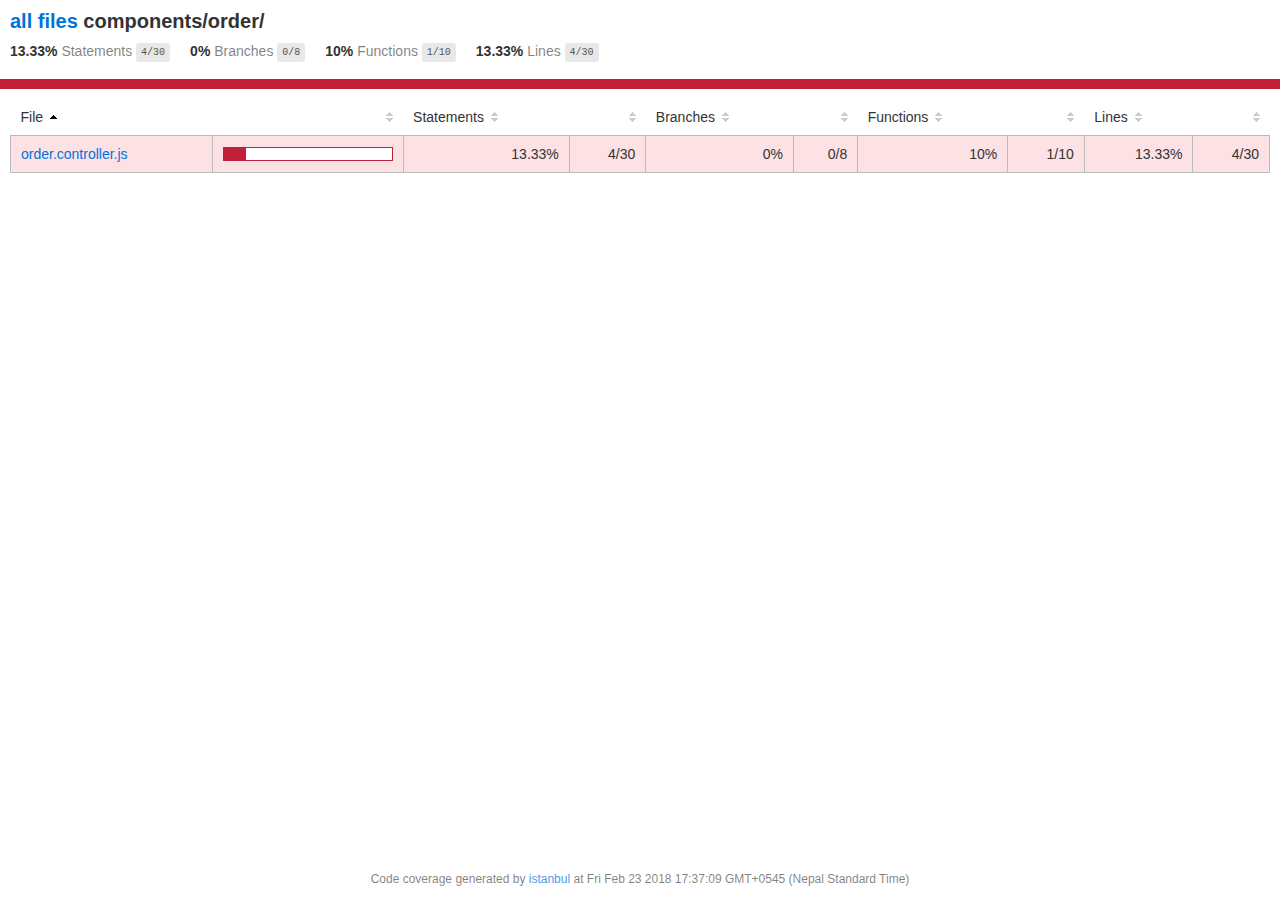
<file: test/coverage/PhantomJS 2.1.1 (Windows 8 0.0.0)/components/order/index.html>
<!doctype html>
<html lang="en">
<head>
    <title>Code coverage report for components\order\</title>
    <meta charset="utf-8" />
    <link rel="stylesheet" href="../../prettify.css" />
    <link rel="stylesheet" href="../../base.css" />
    <meta name="viewport" content="width=device-width, initial-scale=1">
    <style type='text/css'>
        .coverage-summary .sorter {
            background-image: url(../../sort-arrow-sprite.png);
        }
    </style>
</head>
<body>
<div class='wrapper'>
  <div class='pad1'>
    <h1>
      <a href="../../index.html">all files</a> components/order/
    </h1>
    <div class='clearfix'>
      <div class='fl pad1y space-right2'>
        <span class="strong">13.33% </span>
        <span class="quiet">Statements</span>
        <span class='fraction'>4/30</span>
      </div>
      <div class='fl pad1y space-right2'>
        <span class="strong">0% </span>
        <span class="quiet">Branches</span>
        <span class='fraction'>0/8</span>
      </div>
      <div class='fl pad1y space-right2'>
        <span class="strong">10% </span>
        <span class="quiet">Functions</span>
        <span class='fraction'>1/10</span>
      </div>
      <div class='fl pad1y space-right2'>
        <span class="strong">13.33% </span>
        <span class="quiet">Lines</span>
        <span class='fraction'>4/30</span>
      </div>
    </div>
  </div>
  <div class='status-line low'></div>
<div class="pad1">
<table class="coverage-summary">
<thead>
<tr>
   <th data-col="file" data-fmt="html" data-html="true" class="file">File</th>
   <th data-col="pic" data-type="number" data-fmt="html" data-html="true" class="pic"></th>
   <th data-col="statements" data-type="number" data-fmt="pct" class="pct">Statements</th>
   <th data-col="statements_raw" data-type="number" data-fmt="html" class="abs"></th>
   <th data-col="branches" data-type="number" data-fmt="pct" class="pct">Branches</th>
   <th data-col="branches_raw" data-type="number" data-fmt="html" class="abs"></th>
   <th data-col="functions" data-type="number" data-fmt="pct" class="pct">Functions</th>
   <th data-col="functions_raw" data-type="number" data-fmt="html" class="abs"></th>
   <th data-col="lines" data-type="number" data-fmt="pct" class="pct">Lines</th>
   <th data-col="lines_raw" data-type="number" data-fmt="html" class="abs"></th>
</tr>
</thead>
<tbody><tr>
	<td class="file low" data-value="order.controller.js"><a href="order.controller.js.html">order.controller.js</a></td>
	<td data-value="13.33" class="pic low"><div class="chart"><div class="cover-fill" style="width: 13%;"></div><div class="cover-empty" style="width:87%;"></div></div></td>
	<td data-value="13.33" class="pct low">13.33%</td>
	<td data-value="30" class="abs low">4/30</td>
	<td data-value="0" class="pct low">0%</td>
	<td data-value="8" class="abs low">0/8</td>
	<td data-value="10" class="pct low">10%</td>
	<td data-value="10" class="abs low">1/10</td>
	<td data-value="13.33" class="pct low">13.33%</td>
	<td data-value="30" class="abs low">4/30</td>
	</tr>

</tbody>
</table>
</div><div class='push'></div><!-- for sticky footer -->
</div><!-- /wrapper -->
<div class='footer quiet pad2 space-top1 center small'>
  Code coverage
  generated by <a href="http://istanbul-js.org/" target="_blank">istanbul</a> at Fri Feb 23 2018 17:37:09 GMT+0545 (Nepal Standard Time)
</div>
</div>
<script src="../../prettify.js"></script>
<script>
window.onload = function () {
        if (typeof prettyPrint === 'function') {
            prettyPrint();
        }
};
</script>
<script src="../../sorter.js"></script>
</body>
</html>
</file>
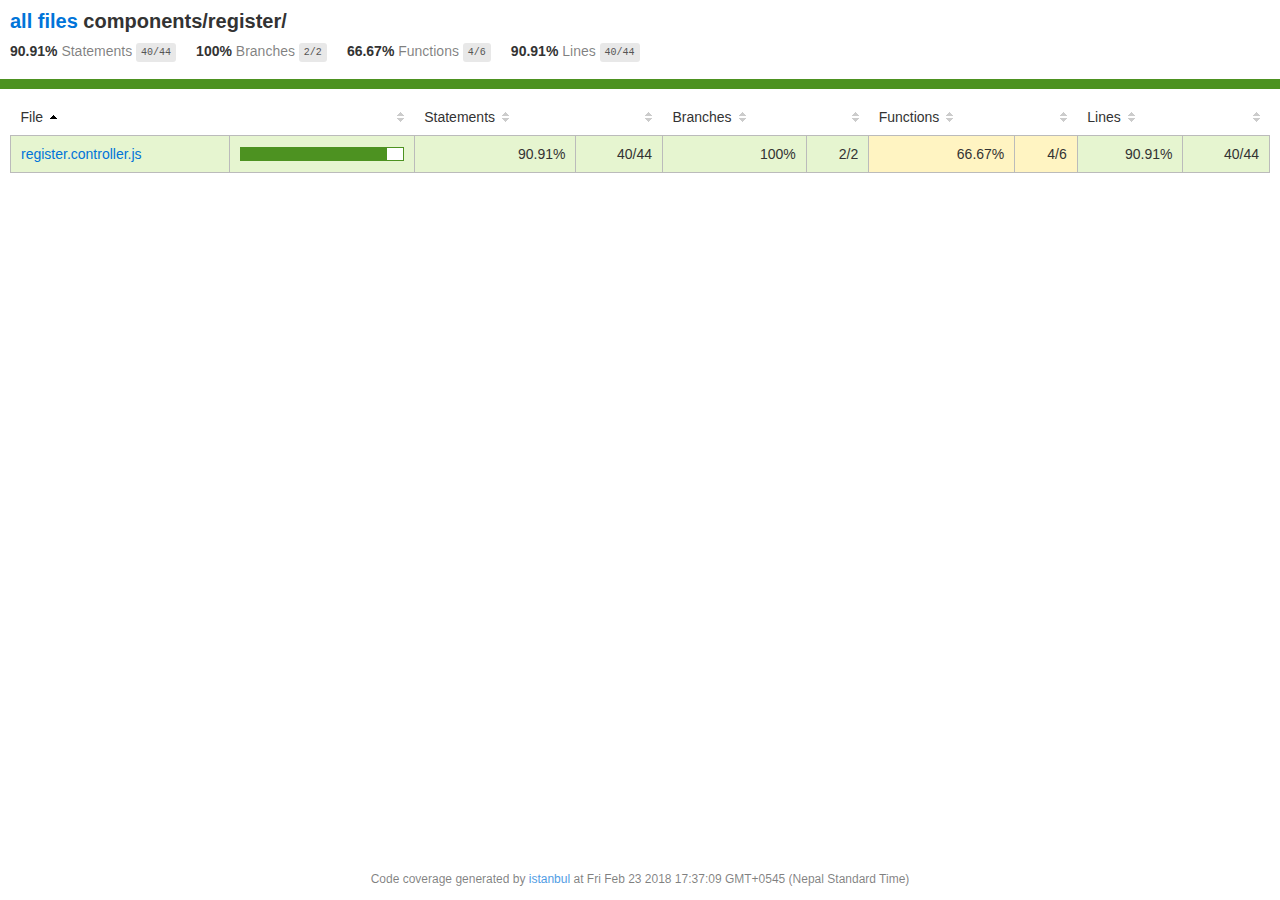
<file: test/coverage/PhantomJS 2.1.1 (Windows 8 0.0.0)/components/register/index.html>
<!doctype html>
<html lang="en">
<head>
    <title>Code coverage report for components\register\</title>
    <meta charset="utf-8" />
    <link rel="stylesheet" href="../../prettify.css" />
    <link rel="stylesheet" href="../../base.css" />
    <meta name="viewport" content="width=device-width, initial-scale=1">
    <style type='text/css'>
        .coverage-summary .sorter {
            background-image: url(../../sort-arrow-sprite.png);
        }
    </style>
</head>
<body>
<div class='wrapper'>
  <div class='pad1'>
    <h1>
      <a href="../../index.html">all files</a> components/register/
    </h1>
    <div class='clearfix'>
      <div class='fl pad1y space-right2'>
        <span class="strong">90.91% </span>
        <span class="quiet">Statements</span>
        <span class='fraction'>40/44</span>
      </div>
      <div class='fl pad1y space-right2'>
        <span class="strong">100% </span>
        <span class="quiet">Branches</span>
        <span class='fraction'>2/2</span>
      </div>
      <div class='fl pad1y space-right2'>
        <span class="strong">66.67% </span>
        <span class="quiet">Functions</span>
        <span class='fraction'>4/6</span>
      </div>
      <div class='fl pad1y space-right2'>
        <span class="strong">90.91% </span>
        <span class="quiet">Lines</span>
        <span class='fraction'>40/44</span>
      </div>
    </div>
  </div>
  <div class='status-line high'></div>
<div class="pad1">
<table class="coverage-summary">
<thead>
<tr>
   <th data-col="file" data-fmt="html" data-html="true" class="file">File</th>
   <th data-col="pic" data-type="number" data-fmt="html" data-html="true" class="pic"></th>
   <th data-col="statements" data-type="number" data-fmt="pct" class="pct">Statements</th>
   <th data-col="statements_raw" data-type="number" data-fmt="html" class="abs"></th>
   <th data-col="branches" data-type="number" data-fmt="pct" class="pct">Branches</th>
   <th data-col="branches_raw" data-type="number" data-fmt="html" class="abs"></th>
   <th data-col="functions" data-type="number" data-fmt="pct" class="pct">Functions</th>
   <th data-col="functions_raw" data-type="number" data-fmt="html" class="abs"></th>
   <th data-col="lines" data-type="number" data-fmt="pct" class="pct">Lines</th>
   <th data-col="lines_raw" data-type="number" data-fmt="html" class="abs"></th>
</tr>
</thead>
<tbody><tr>
	<td class="file high" data-value="register.controller.js"><a href="register.controller.js.html">register.controller.js</a></td>
	<td data-value="90.91" class="pic high"><div class="chart"><div class="cover-fill" style="width: 90%;"></div><div class="cover-empty" style="width:10%;"></div></div></td>
	<td data-value="90.91" class="pct high">90.91%</td>
	<td data-value="44" class="abs high">40/44</td>
	<td data-value="100" class="pct high">100%</td>
	<td data-value="2" class="abs high">2/2</td>
	<td data-value="66.67" class="pct medium">66.67%</td>
	<td data-value="6" class="abs medium">4/6</td>
	<td data-value="90.91" class="pct high">90.91%</td>
	<td data-value="44" class="abs high">40/44</td>
	</tr>

</tbody>
</table>
</div><div class='push'></div><!-- for sticky footer -->
</div><!-- /wrapper -->
<div class='footer quiet pad2 space-top1 center small'>
  Code coverage
  generated by <a href="http://istanbul-js.org/" target="_blank">istanbul</a> at Fri Feb 23 2018 17:37:09 GMT+0545 (Nepal Standard Time)
</div>
</div>
<script src="../../prettify.js"></script>
<script>
window.onload = function () {
        if (typeof prettyPrint === 'function') {
            prettyPrint();
        }
};
</script>
<script src="../../sorter.js"></script>
</body>
</html>
</file>
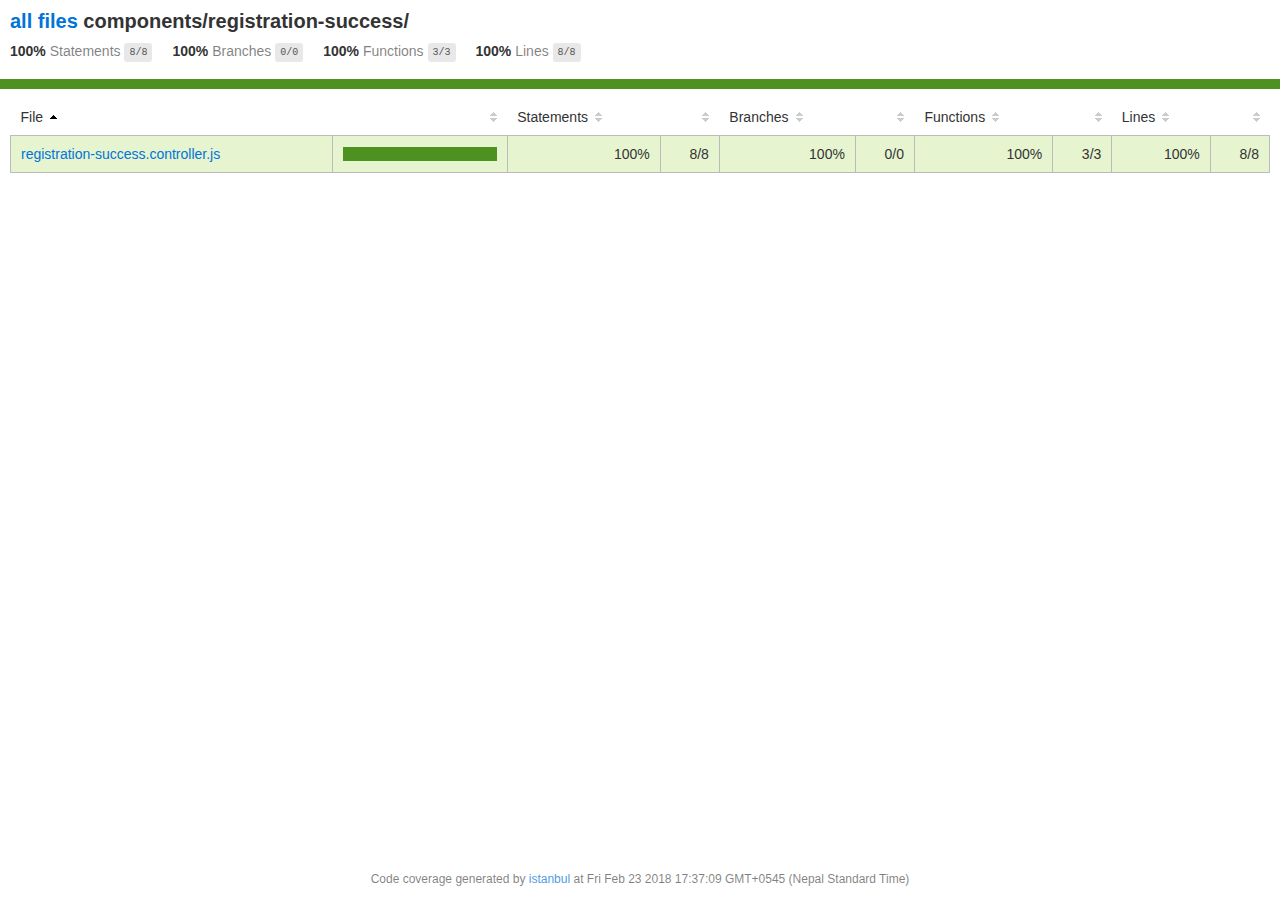
<file: test/coverage/PhantomJS 2.1.1 (Windows 8 0.0.0)/components/registration-success/index.html>
<!doctype html>
<html lang="en">
<head>
    <title>Code coverage report for components\registration-success\</title>
    <meta charset="utf-8" />
    <link rel="stylesheet" href="../../prettify.css" />
    <link rel="stylesheet" href="../../base.css" />
    <meta name="viewport" content="width=device-width, initial-scale=1">
    <style type='text/css'>
        .coverage-summary .sorter {
            background-image: url(../../sort-arrow-sprite.png);
        }
    </style>
</head>
<body>
<div class='wrapper'>
  <div class='pad1'>
    <h1>
      <a href="../../index.html">all files</a> components/registration-success/
    </h1>
    <div class='clearfix'>
      <div class='fl pad1y space-right2'>
        <span class="strong">100% </span>
        <span class="quiet">Statements</span>
        <span class='fraction'>8/8</span>
      </div>
      <div class='fl pad1y space-right2'>
        <span class="strong">100% </span>
        <span class="quiet">Branches</span>
        <span class='fraction'>0/0</span>
      </div>
      <div class='fl pad1y space-right2'>
        <span class="strong">100% </span>
        <span class="quiet">Functions</span>
        <span class='fraction'>3/3</span>
      </div>
      <div class='fl pad1y space-right2'>
        <span class="strong">100% </span>
        <span class="quiet">Lines</span>
        <span class='fraction'>8/8</span>
      </div>
    </div>
  </div>
  <div class='status-line high'></div>
<div class="pad1">
<table class="coverage-summary">
<thead>
<tr>
   <th data-col="file" data-fmt="html" data-html="true" class="file">File</th>
   <th data-col="pic" data-type="number" data-fmt="html" data-html="true" class="pic"></th>
   <th data-col="statements" data-type="number" data-fmt="pct" class="pct">Statements</th>
   <th data-col="statements_raw" data-type="number" data-fmt="html" class="abs"></th>
   <th data-col="branches" data-type="number" data-fmt="pct" class="pct">Branches</th>
   <th data-col="branches_raw" data-type="number" data-fmt="html" class="abs"></th>
   <th data-col="functions" data-type="number" data-fmt="pct" class="pct">Functions</th>
   <th data-col="functions_raw" data-type="number" data-fmt="html" class="abs"></th>
   <th data-col="lines" data-type="number" data-fmt="pct" class="pct">Lines</th>
   <th data-col="lines_raw" data-type="number" data-fmt="html" class="abs"></th>
</tr>
</thead>
<tbody><tr>
	<td class="file high" data-value="registration-success.controller.js"><a href="registration-success.controller.js.html">registration-success.controller.js</a></td>
	<td data-value="100" class="pic high"><div class="chart"><div class="cover-fill cover-full" style="width: 100%;"></div><div class="cover-empty" style="width:0%;"></div></div></td>
	<td data-value="100" class="pct high">100%</td>
	<td data-value="8" class="abs high">8/8</td>
	<td data-value="100" class="pct high">100%</td>
	<td data-value="0" class="abs high">0/0</td>
	<td data-value="100" class="pct high">100%</td>
	<td data-value="3" class="abs high">3/3</td>
	<td data-value="100" class="pct high">100%</td>
	<td data-value="8" class="abs high">8/8</td>
	</tr>

</tbody>
</table>
</div><div class='push'></div><!-- for sticky footer -->
</div><!-- /wrapper -->
<div class='footer quiet pad2 space-top1 center small'>
  Code coverage
  generated by <a href="http://istanbul-js.org/" target="_blank">istanbul</a> at Fri Feb 23 2018 17:37:09 GMT+0545 (Nepal Standard Time)
</div>
</div>
<script src="../../prettify.js"></script>
<script>
window.onload = function () {
        if (typeof prettyPrint === 'function') {
            prettyPrint();
        }
};
</script>
<script src="../../sorter.js"></script>
</body>
</html>
</file>
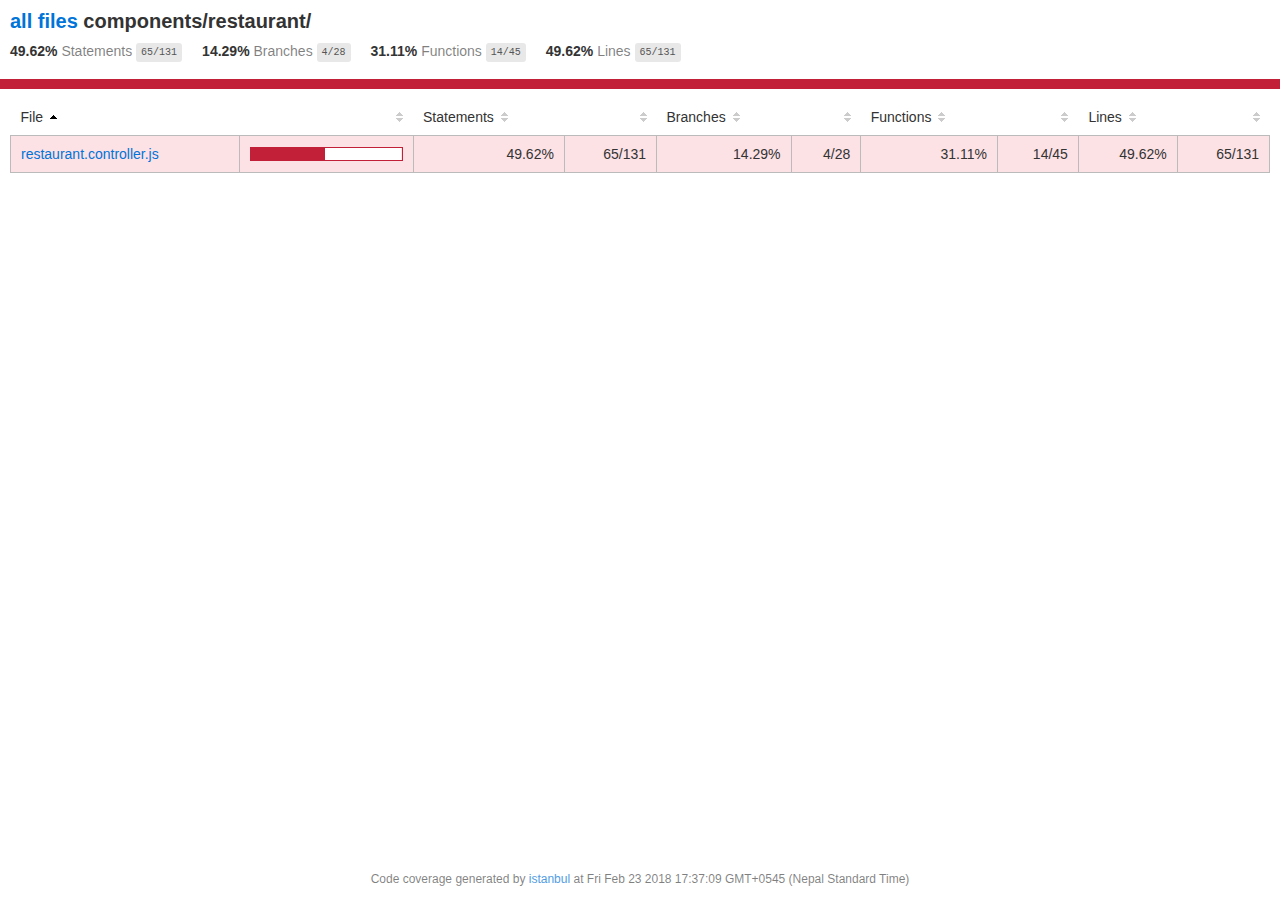
<file: test/coverage/PhantomJS 2.1.1 (Windows 8 0.0.0)/components/restaurant/index.html>
<!doctype html>
<html lang="en">
<head>
    <title>Code coverage report for components\restaurant\</title>
    <meta charset="utf-8" />
    <link rel="stylesheet" href="../../prettify.css" />
    <link rel="stylesheet" href="../../base.css" />
    <meta name="viewport" content="width=device-width, initial-scale=1">
    <style type='text/css'>
        .coverage-summary .sorter {
            background-image: url(../../sort-arrow-sprite.png);
        }
    </style>
</head>
<body>
<div class='wrapper'>
  <div class='pad1'>
    <h1>
      <a href="../../index.html">all files</a> components/restaurant/
    </h1>
    <div class='clearfix'>
      <div class='fl pad1y space-right2'>
        <span class="strong">49.62% </span>
        <span class="quiet">Statements</span>
        <span class='fraction'>65/131</span>
      </div>
      <div class='fl pad1y space-right2'>
        <span class="strong">14.29% </span>
        <span class="quiet">Branches</span>
        <span class='fraction'>4/28</span>
      </div>
      <div class='fl pad1y space-right2'>
        <span class="strong">31.11% </span>
        <span class="quiet">Functions</span>
        <span class='fraction'>14/45</span>
      </div>
      <div class='fl pad1y space-right2'>
        <span class="strong">49.62% </span>
        <span class="quiet">Lines</span>
        <span class='fraction'>65/131</span>
      </div>
    </div>
  </div>
  <div class='status-line low'></div>
<div class="pad1">
<table class="coverage-summary">
<thead>
<tr>
   <th data-col="file" data-fmt="html" data-html="true" class="file">File</th>
   <th data-col="pic" data-type="number" data-fmt="html" data-html="true" class="pic"></th>
   <th data-col="statements" data-type="number" data-fmt="pct" class="pct">Statements</th>
   <th data-col="statements_raw" data-type="number" data-fmt="html" class="abs"></th>
   <th data-col="branches" data-type="number" data-fmt="pct" class="pct">Branches</th>
   <th data-col="branches_raw" data-type="number" data-fmt="html" class="abs"></th>
   <th data-col="functions" data-type="number" data-fmt="pct" class="pct">Functions</th>
   <th data-col="functions_raw" data-type="number" data-fmt="html" class="abs"></th>
   <th data-col="lines" data-type="number" data-fmt="pct" class="pct">Lines</th>
   <th data-col="lines_raw" data-type="number" data-fmt="html" class="abs"></th>
</tr>
</thead>
<tbody><tr>
	<td class="file low" data-value="restaurant.controller.js"><a href="restaurant.controller.js.html">restaurant.controller.js</a></td>
	<td data-value="49.62" class="pic low"><div class="chart"><div class="cover-fill" style="width: 49%;"></div><div class="cover-empty" style="width:51%;"></div></div></td>
	<td data-value="49.62" class="pct low">49.62%</td>
	<td data-value="131" class="abs low">65/131</td>
	<td data-value="14.29" class="pct low">14.29%</td>
	<td data-value="28" class="abs low">4/28</td>
	<td data-value="31.11" class="pct low">31.11%</td>
	<td data-value="45" class="abs low">14/45</td>
	<td data-value="49.62" class="pct low">49.62%</td>
	<td data-value="131" class="abs low">65/131</td>
	</tr>

</tbody>
</table>
</div><div class='push'></div><!-- for sticky footer -->
</div><!-- /wrapper -->
<div class='footer quiet pad2 space-top1 center small'>
  Code coverage
  generated by <a href="http://istanbul-js.org/" target="_blank">istanbul</a> at Fri Feb 23 2018 17:37:09 GMT+0545 (Nepal Standard Time)
</div>
</div>
<script src="../../prettify.js"></script>
<script>
window.onload = function () {
        if (typeof prettyPrint === 'function') {
            prettyPrint();
        }
};
</script>
<script src="../../sorter.js"></script>
</body>
</html>
</file>
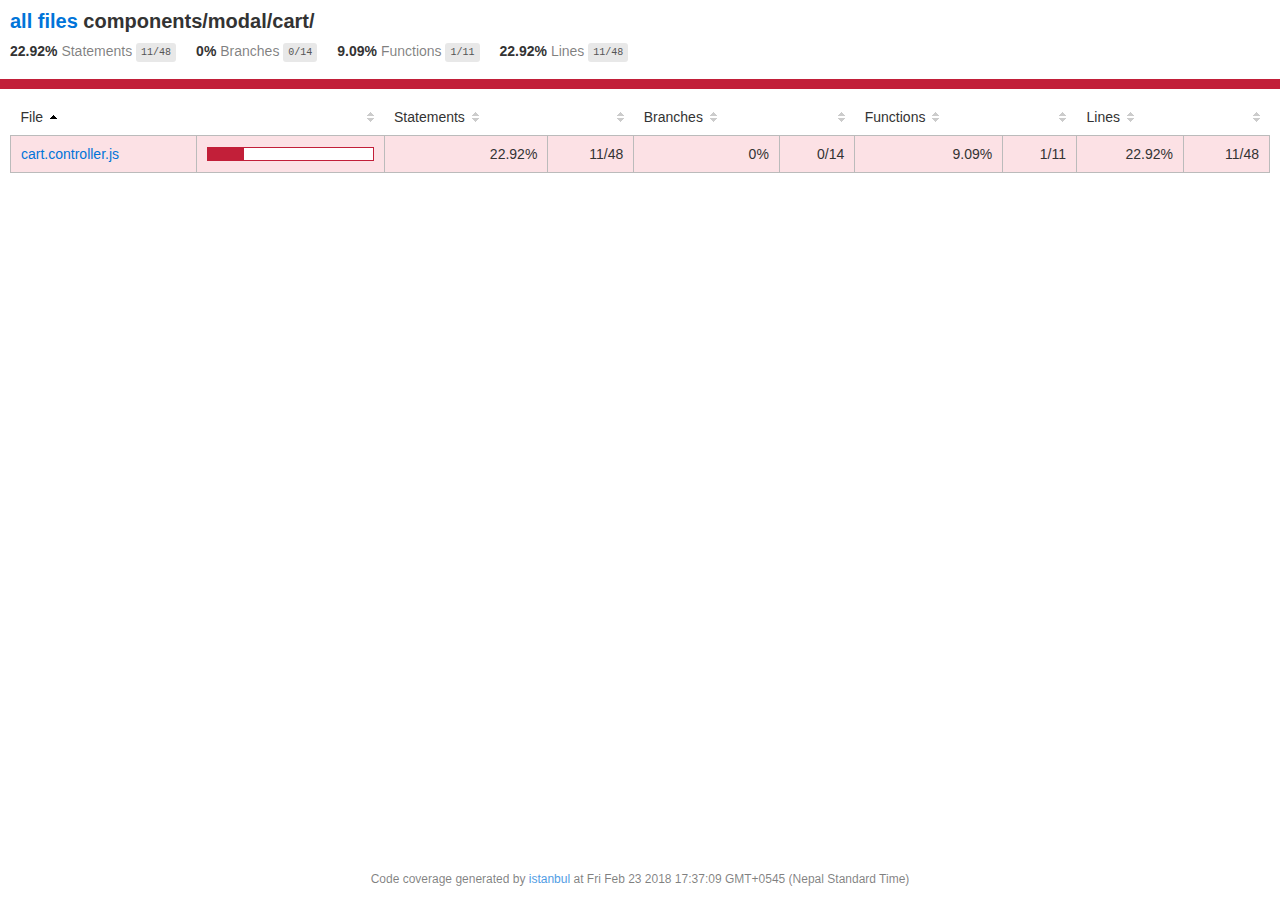
<file: test/coverage/PhantomJS 2.1.1 (Windows 8 0.0.0)/components/modal/cart/index.html>
<!doctype html>
<html lang="en">
<head>
    <title>Code coverage report for components\modal\cart\</title>
    <meta charset="utf-8" />
    <link rel="stylesheet" href="../../../prettify.css" />
    <link rel="stylesheet" href="../../../base.css" />
    <meta name="viewport" content="width=device-width, initial-scale=1">
    <style type='text/css'>
        .coverage-summary .sorter {
            background-image: url(../../../sort-arrow-sprite.png);
        }
    </style>
</head>
<body>
<div class='wrapper'>
  <div class='pad1'>
    <h1>
      <a href="../../../index.html">all files</a> components/modal/cart/
    </h1>
    <div class='clearfix'>
      <div class='fl pad1y space-right2'>
        <span class="strong">22.92% </span>
        <span class="quiet">Statements</span>
        <span class='fraction'>11/48</span>
      </div>
      <div class='fl pad1y space-right2'>
        <span class="strong">0% </span>
        <span class="quiet">Branches</span>
        <span class='fraction'>0/14</span>
      </div>
      <div class='fl pad1y space-right2'>
        <span class="strong">9.09% </span>
        <span class="quiet">Functions</span>
        <span class='fraction'>1/11</span>
      </div>
      <div class='fl pad1y space-right2'>
        <span class="strong">22.92% </span>
        <span class="quiet">Lines</span>
        <span class='fraction'>11/48</span>
      </div>
    </div>
  </div>
  <div class='status-line low'></div>
<div class="pad1">
<table class="coverage-summary">
<thead>
<tr>
   <th data-col="file" data-fmt="html" data-html="true" class="file">File</th>
   <th data-col="pic" data-type="number" data-fmt="html" data-html="true" class="pic"></th>
   <th data-col="statements" data-type="number" data-fmt="pct" class="pct">Statements</th>
   <th data-col="statements_raw" data-type="number" data-fmt="html" class="abs"></th>
   <th data-col="branches" data-type="number" data-fmt="pct" class="pct">Branches</th>
   <th data-col="branches_raw" data-type="number" data-fmt="html" class="abs"></th>
   <th data-col="functions" data-type="number" data-fmt="pct" class="pct">Functions</th>
   <th data-col="functions_raw" data-type="number" data-fmt="html" class="abs"></th>
   <th data-col="lines" data-type="number" data-fmt="pct" class="pct">Lines</th>
   <th data-col="lines_raw" data-type="number" data-fmt="html" class="abs"></th>
</tr>
</thead>
<tbody><tr>
	<td class="file low" data-value="cart.controller.js"><a href="cart.controller.js.html">cart.controller.js</a></td>
	<td data-value="22.92" class="pic low"><div class="chart"><div class="cover-fill" style="width: 22%;"></div><div class="cover-empty" style="width:78%;"></div></div></td>
	<td data-value="22.92" class="pct low">22.92%</td>
	<td data-value="48" class="abs low">11/48</td>
	<td data-value="0" class="pct low">0%</td>
	<td data-value="14" class="abs low">0/14</td>
	<td data-value="9.09" class="pct low">9.09%</td>
	<td data-value="11" class="abs low">1/11</td>
	<td data-value="22.92" class="pct low">22.92%</td>
	<td data-value="48" class="abs low">11/48</td>
	</tr>

</tbody>
</table>
</div><div class='push'></div><!-- for sticky footer -->
</div><!-- /wrapper -->
<div class='footer quiet pad2 space-top1 center small'>
  Code coverage
  generated by <a href="http://istanbul-js.org/" target="_blank">istanbul</a> at Fri Feb 23 2018 17:37:09 GMT+0545 (Nepal Standard Time)
</div>
</div>
<script src="../../../prettify.js"></script>
<script>
window.onload = function () {
        if (typeof prettyPrint === 'function') {
            prettyPrint();
        }
};
</script>
<script src="../../../sorter.js"></script>
</body>
</html>
</file>
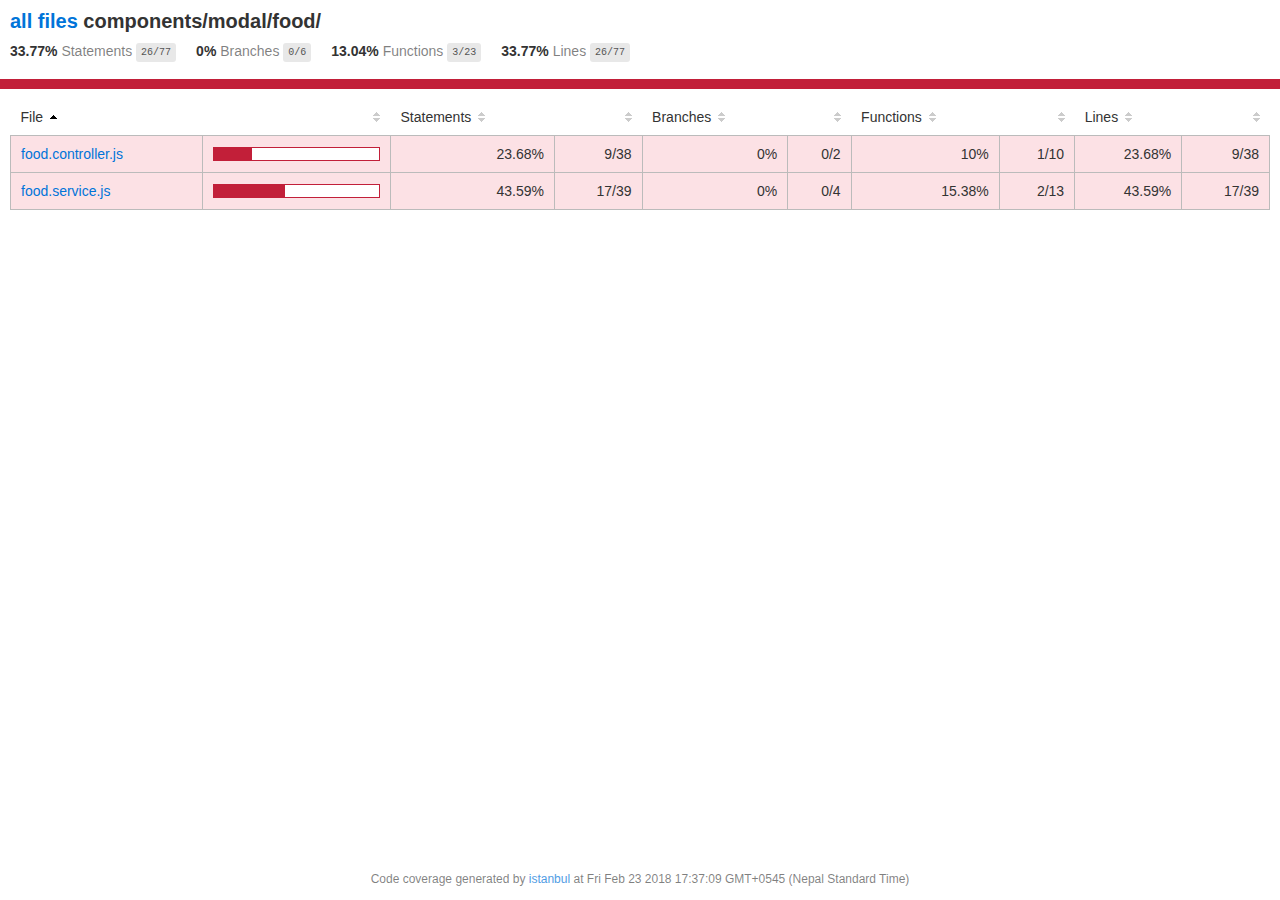
<file: test/coverage/PhantomJS 2.1.1 (Windows 8 0.0.0)/components/modal/food/index.html>
<!doctype html>
<html lang="en">
<head>
    <title>Code coverage report for components\modal\food\</title>
    <meta charset="utf-8" />
    <link rel="stylesheet" href="../../../prettify.css" />
    <link rel="stylesheet" href="../../../base.css" />
    <meta name="viewport" content="width=device-width, initial-scale=1">
    <style type='text/css'>
        .coverage-summary .sorter {
            background-image: url(../../../sort-arrow-sprite.png);
        }
    </style>
</head>
<body>
<div class='wrapper'>
  <div class='pad1'>
    <h1>
      <a href="../../../index.html">all files</a> components/modal/food/
    </h1>
    <div class='clearfix'>
      <div class='fl pad1y space-right2'>
        <span class="strong">33.77% </span>
        <span class="quiet">Statements</span>
        <span class='fraction'>26/77</span>
      </div>
      <div class='fl pad1y space-right2'>
        <span class="strong">0% </span>
        <span class="quiet">Branches</span>
        <span class='fraction'>0/6</span>
      </div>
      <div class='fl pad1y space-right2'>
        <span class="strong">13.04% </span>
        <span class="quiet">Functions</span>
        <span class='fraction'>3/23</span>
      </div>
      <div class='fl pad1y space-right2'>
        <span class="strong">33.77% </span>
        <span class="quiet">Lines</span>
        <span class='fraction'>26/77</span>
      </div>
    </div>
  </div>
  <div class='status-line low'></div>
<div class="pad1">
<table class="coverage-summary">
<thead>
<tr>
   <th data-col="file" data-fmt="html" data-html="true" class="file">File</th>
   <th data-col="pic" data-type="number" data-fmt="html" data-html="true" class="pic"></th>
   <th data-col="statements" data-type="number" data-fmt="pct" class="pct">Statements</th>
   <th data-col="statements_raw" data-type="number" data-fmt="html" class="abs"></th>
   <th data-col="branches" data-type="number" data-fmt="pct" class="pct">Branches</th>
   <th data-col="branches_raw" data-type="number" data-fmt="html" class="abs"></th>
   <th data-col="functions" data-type="number" data-fmt="pct" class="pct">Functions</th>
   <th data-col="functions_raw" data-type="number" data-fmt="html" class="abs"></th>
   <th data-col="lines" data-type="number" data-fmt="pct" class="pct">Lines</th>
   <th data-col="lines_raw" data-type="number" data-fmt="html" class="abs"></th>
</tr>
</thead>
<tbody><tr>
	<td class="file low" data-value="food.controller.js"><a href="food.controller.js.html">food.controller.js</a></td>
	<td data-value="23.68" class="pic low"><div class="chart"><div class="cover-fill" style="width: 23%;"></div><div class="cover-empty" style="width:77%;"></div></div></td>
	<td data-value="23.68" class="pct low">23.68%</td>
	<td data-value="38" class="abs low">9/38</td>
	<td data-value="0" class="pct low">0%</td>
	<td data-value="2" class="abs low">0/2</td>
	<td data-value="10" class="pct low">10%</td>
	<td data-value="10" class="abs low">1/10</td>
	<td data-value="23.68" class="pct low">23.68%</td>
	<td data-value="38" class="abs low">9/38</td>
	</tr>

<tr>
	<td class="file low" data-value="food.service.js"><a href="food.service.js.html">food.service.js</a></td>
	<td data-value="43.59" class="pic low"><div class="chart"><div class="cover-fill" style="width: 43%;"></div><div class="cover-empty" style="width:57%;"></div></div></td>
	<td data-value="43.59" class="pct low">43.59%</td>
	<td data-value="39" class="abs low">17/39</td>
	<td data-value="0" class="pct low">0%</td>
	<td data-value="4" class="abs low">0/4</td>
	<td data-value="15.38" class="pct low">15.38%</td>
	<td data-value="13" class="abs low">2/13</td>
	<td data-value="43.59" class="pct low">43.59%</td>
	<td data-value="39" class="abs low">17/39</td>
	</tr>

</tbody>
</table>
</div><div class='push'></div><!-- for sticky footer -->
</div><!-- /wrapper -->
<div class='footer quiet pad2 space-top1 center small'>
  Code coverage
  generated by <a href="http://istanbul-js.org/" target="_blank">istanbul</a> at Fri Feb 23 2018 17:37:09 GMT+0545 (Nepal Standard Time)
</div>
</div>
<script src="../../../prettify.js"></script>
<script>
window.onload = function () {
        if (typeof prettyPrint === 'function') {
            prettyPrint();
        }
};
</script>
<script src="../../../sorter.js"></script>
</body>
</html>
</file>
<file: test/coverage/PhantomJS 2.1.1 (Windows 8 0.0.0)/prettify.css>
.pln{color:#000}@media screen{.str{color:#080}.kwd{color:#008}.com{color:#800}.typ{color:#606}.lit{color:#066}.pun,.opn,.clo{color:#660}.tag{color:#008}.atn{color:#606}.atv{color:#080}.dec,.var{color:#606}.fun{color:red}}@media print,projection{.str{color:#060}.kwd{color:#006;font-weight:bold}.com{color:#600;font-style:italic}.typ{color:#404;font-weight:bold}.lit{color:#044}.pun,.opn,.clo{color:#440}.tag{color:#006;font-weight:bold}.atn{color:#404}.atv{color:#060}}pre.prettyprint{padding:2px;border:1px solid #888}ol.linenums{margin-top:0;margin-bottom:0}li.L0,li.L1,li.L2,li.L3,li.L5,li.L6,li.L7,li.L8{list-style-type:none}li.L1,li.L3,li.L5,li.L7,li.L9{background:#eee}
</file>
<file: test/coverage/PhantomJS 2.1.1 (Windows 8 0.0.0)/base.css>
body, html {
  margin:0; padding: 0;
  height: 100%;
}
body {
    font-family: Helvetica Neue, Helvetica, Arial;
    font-size: 14px;
    color:#333;
}
.small { font-size: 12px; }
*, *:after, *:before {
  -webkit-box-sizing:border-box;
     -moz-box-sizing:border-box;
          box-sizing:border-box;
  }
h1 { font-size: 20px; margin: 0;}
h2 { font-size: 14px; }
pre {
    font: 12px/1.4 Consolas, "Liberation Mono", Menlo, Courier, monospace;
    margin: 0;
    padding: 0;
    -moz-tab-size: 2;
    -o-tab-size:  2;
    tab-size: 2;
}
a { color:#0074D9; text-decoration:none; }
a:hover { text-decoration:underline; }
.strong { font-weight: bold; }
.space-top1 { padding: 10px 0 0 0; }
.pad2y { padding: 20px 0; }
.pad1y { padding: 10px 0; }
.pad2x { padding: 0 20px; }
.pad2 { padding: 20px; }
.pad1 { padding: 10px; }
.space-left2 { padding-left:55px; }
.space-right2 { padding-right:20px; }
.center { text-align:center; }
.clearfix { display:block; }
.clearfix:after {
  content:'';
  display:block;
  height:0;
  clear:both;
  visibility:hidden;
  }
.fl { float: left; }
@media only screen and (max-width:640px) {
  .col3 { width:100%; max-width:100%; }
  .hide-mobile { display:none!important; }
}

.quiet {
  color: #7f7f7f;
  color: rgba(0,0,0,0.5);
}
.quiet a { opacity: 0.7; }

.fraction {
  font-family: Consolas, 'Liberation Mono', Menlo, Courier, monospace;
  font-size: 10px;
  color: #555;
  background: #E8E8E8;
  padding: 4px 5px;
  border-radius: 3px;
  vertical-align: middle;
}

div.path a:link, div.path a:visited { color: #333; }
table.coverage {
  border-collapse: collapse;
  margin: 10px 0 0 0;
  padding: 0;
}

table.coverage td {
  margin: 0;
  padding: 0;
  vertical-align: top;
}
table.coverage td.line-count {
    text-align: right;
    padding: 0 5px 0 20px;
}
table.coverage td.line-coverage {
    text-align: right;
    padding-right: 10px;
    min-width:20px;
}

table.coverage td span.cline-any {
    display: inline-block;
    padding: 0 5px;
    width: 100%;
}
.missing-if-branch {
    display: inline-block;
    margin-right: 5px;
    border-radius: 3px;
    position: relative;
    padding: 0 4px;
    background: #333;
    color: yellow;
}

.skip-if-branch {
    display: none;
    margin-right: 10px;
    position: relative;
    padding: 0 4px;
    background: #ccc;
    color: white;
}
.missing-if-branch .typ, .skip-if-branch .typ {
    color: inherit !important;
}
.coverage-summary {
  border-collapse: collapse;
  width: 100%;
}
.coverage-summary tr { border-bottom: 1px solid #bbb; }
.keyline-all { border: 1px solid #ddd; }
.coverage-summary td, .coverage-summary th { padding: 10px; }
.coverage-summary tbody { border: 1px solid #bbb; }
.coverage-summary td { border-right: 1px solid #bbb; }
.coverage-summary td:last-child { border-right: none; }
.coverage-summary th {
  text-align: left;
  font-weight: normal;
  white-space: nowrap;
}
.coverage-summary th.file { border-right: none !important; }
.coverage-summary th.pct { }
.coverage-summary th.pic,
.coverage-summary th.abs,
.coverage-summary td.pct,
.coverage-summary td.abs { text-align: right; }
.coverage-summary td.file { white-space: nowrap;  }
.coverage-summary td.pic { min-width: 120px !important;  }
.coverage-summary tfoot td { }

.coverage-summary .sorter {
    height: 10px;
    width: 7px;
    display: inline-block;
    margin-left: 0.5em;
    background: url(sort-arrow-sprite.png) no-repeat scroll 0 0 transparent;
}
.coverage-summary .sorted .sorter {
    background-position: 0 -20px;
}
.coverage-summary .sorted-desc .sorter {
    background-position: 0 -10px;
}
.status-line {  height: 10px; }
/* dark red */
.red.solid, .status-line.low, .low .cover-fill { background:#C21F39 }
.low .chart { border:1px solid #C21F39 }
/* medium red */
.cstat-no, .fstat-no, .cbranch-no, .cbranch-no { background:#F6C6CE }
/* light red */
.low, .cline-no { background:#FCE1E5 }
/* light green */
.high, .cline-yes { background:rgb(230,245,208) }
/* medium green */
.cstat-yes { background:rgb(161,215,106) }
/* dark green */
.status-line.high, .high .cover-fill { background:rgb(77,146,33) }
.high .chart { border:1px solid rgb(77,146,33) }
/* dark yellow (gold) */
.medium .chart { border:1px solid #f9cd0b; }
.status-line.medium, .medium .cover-fill { background: #f9cd0b; }
/* light yellow */
.medium { background: #fff4c2; }
/* light gray */
span.cline-neutral { background: #eaeaea; }

.cbranch-no { background:  yellow !important; color: #111; }

.cstat-skip { background: #ddd; color: #111; }
.fstat-skip { background: #ddd; color: #111 !important; }
.cbranch-skip { background: #ddd !important; color: #111; }


.cover-fill, .cover-empty {
  display:inline-block;
  height: 12px;
}
.chart {
  line-height: 0;
}
.cover-empty {
    background: white;
}
.cover-full {
    border-right: none !important;
}
pre.prettyprint {
    border: none !important;
    padding: 0 !important;
    margin: 0 !important;
}
.com { color: #999 !important; }
.ignore-none { color: #999; font-weight: normal; }

.wrapper {
  min-height: 100%;
  height: auto !important;
  height: 100%;
  margin: 0 auto -48px;
}
.footer, .push {
  height: 48px;
}
</file>
